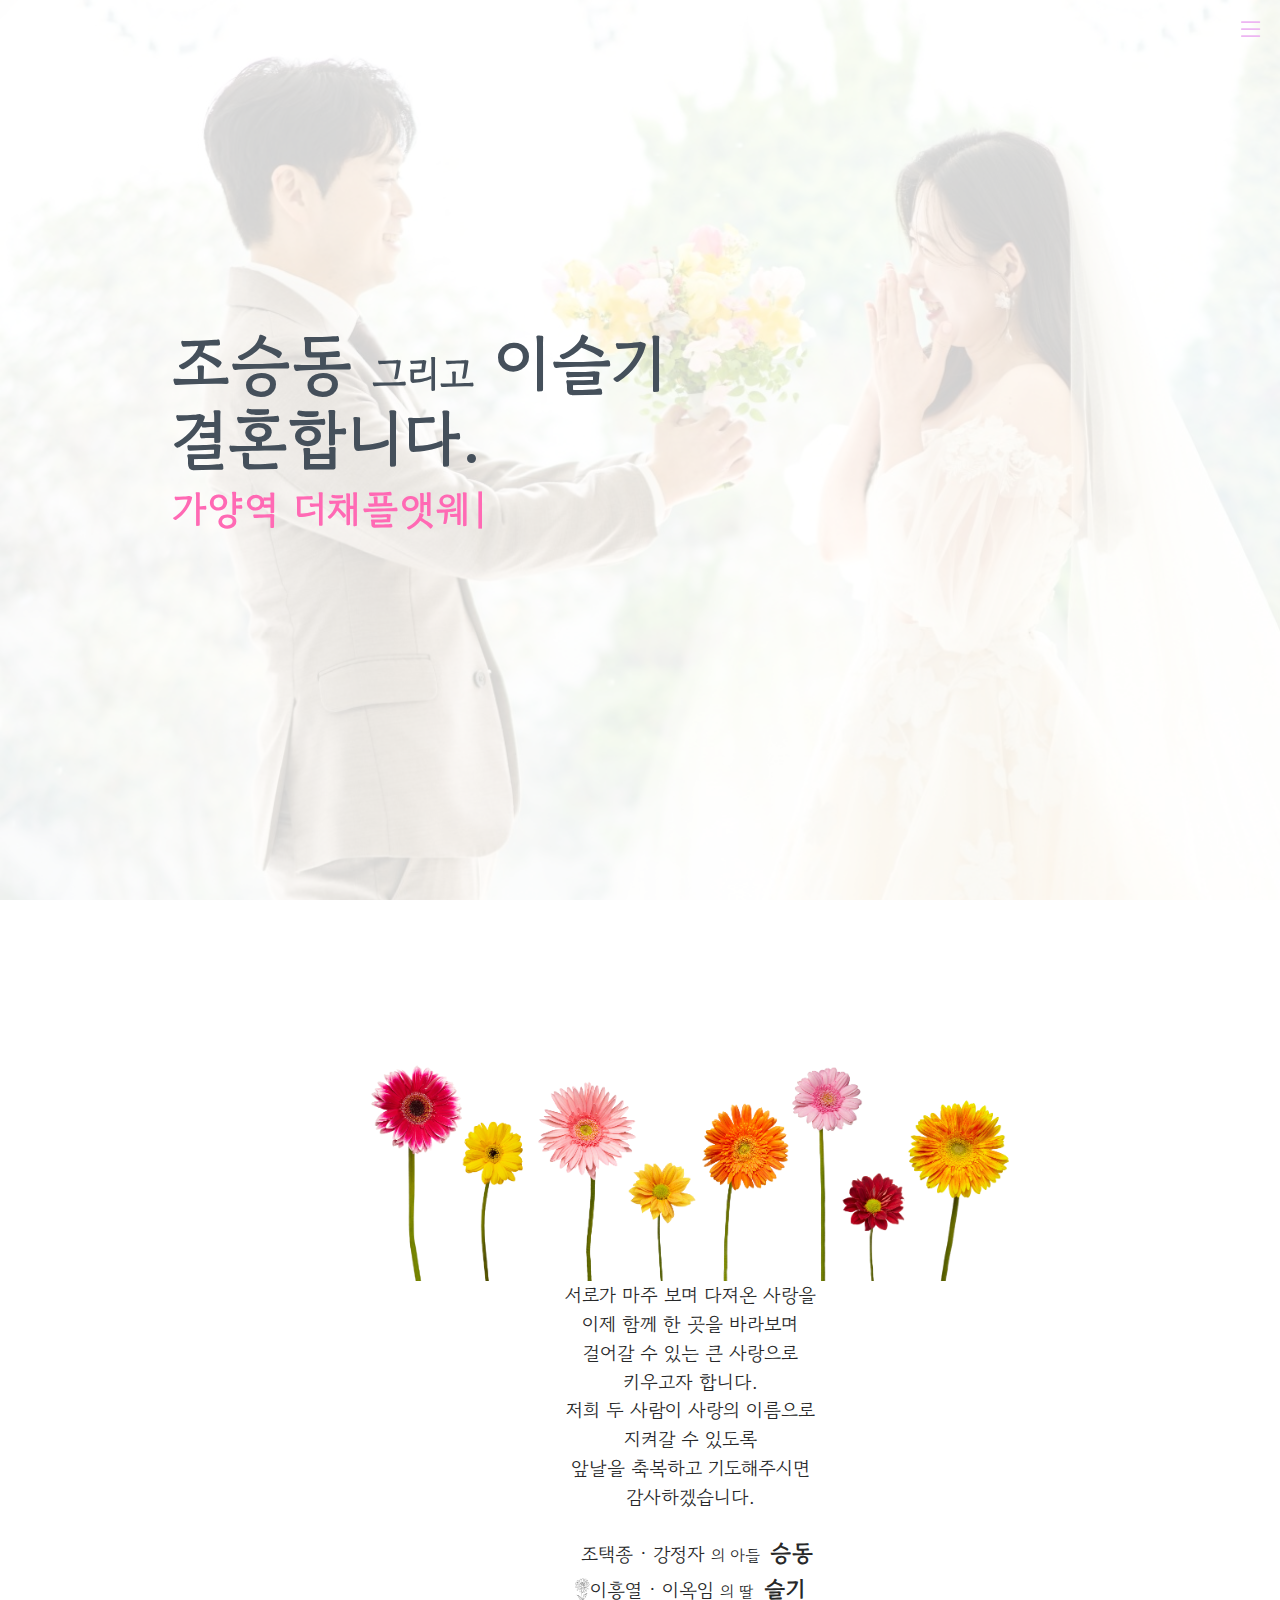
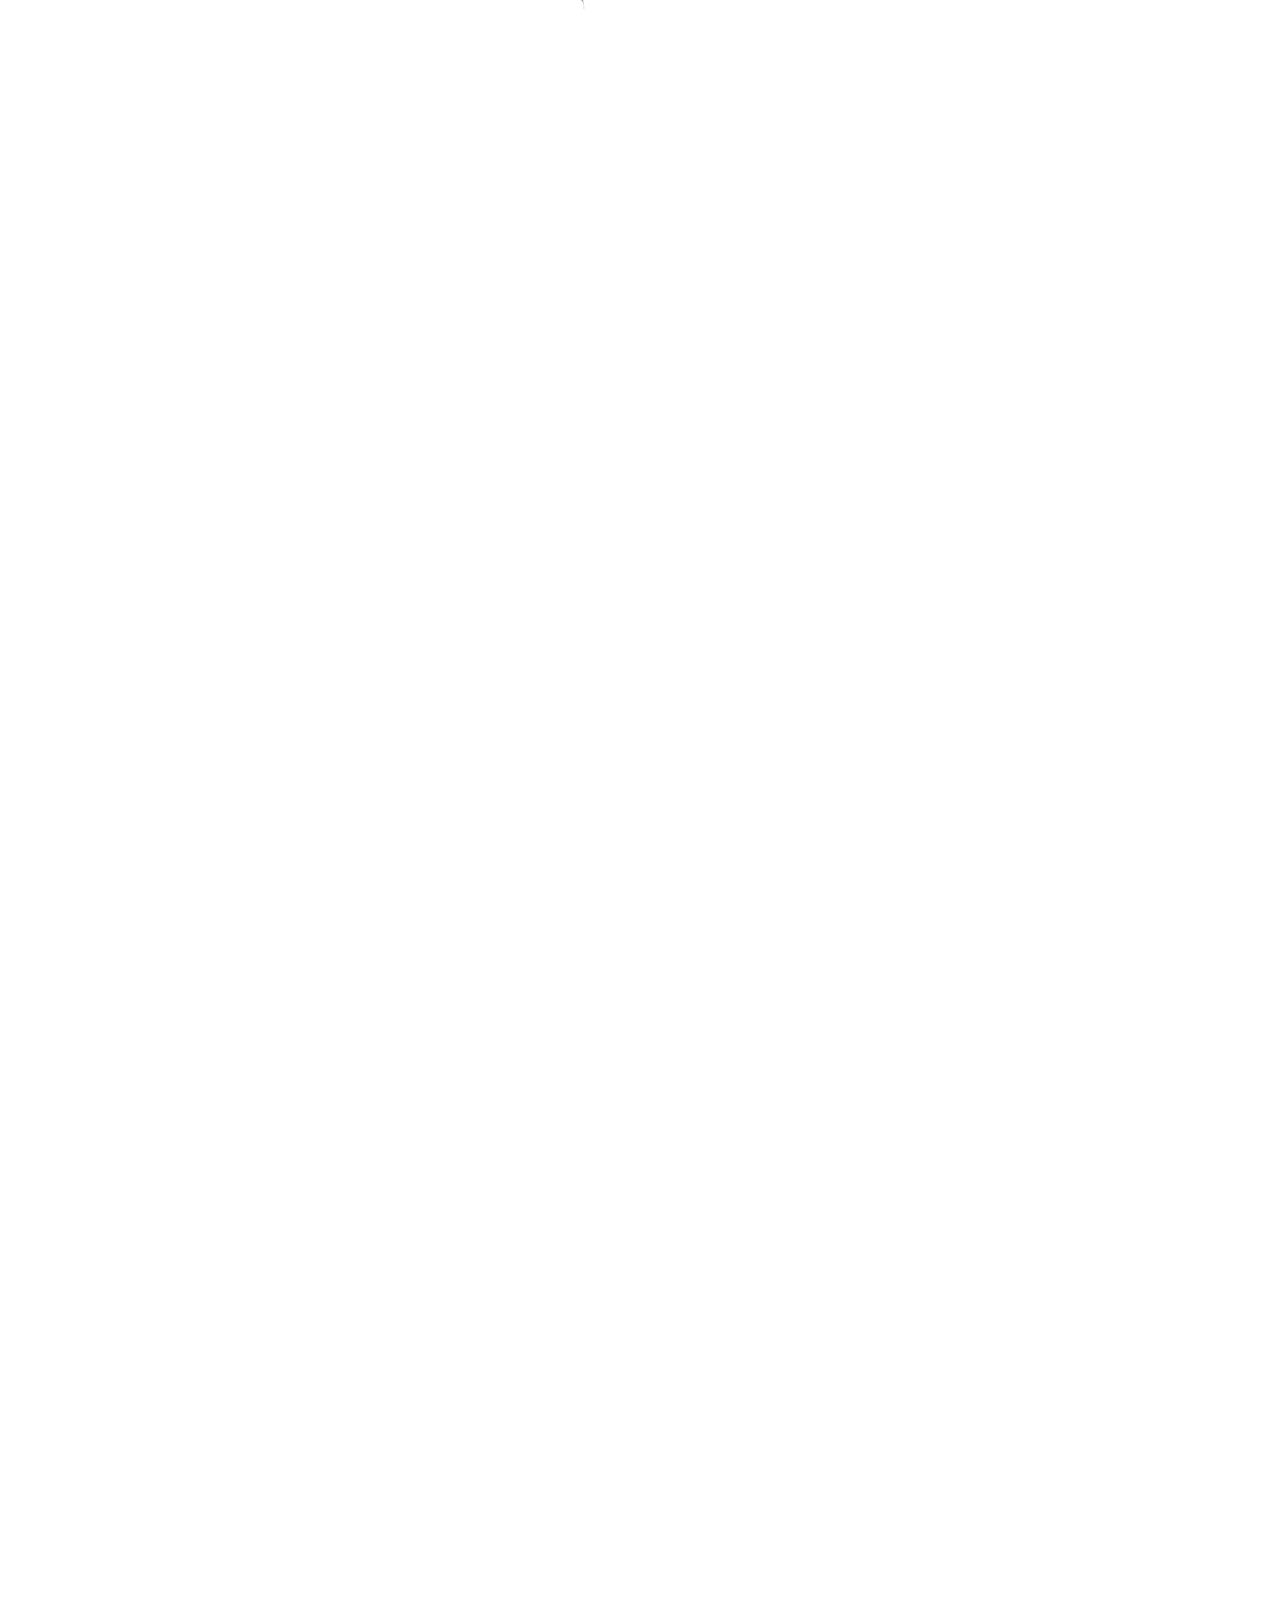
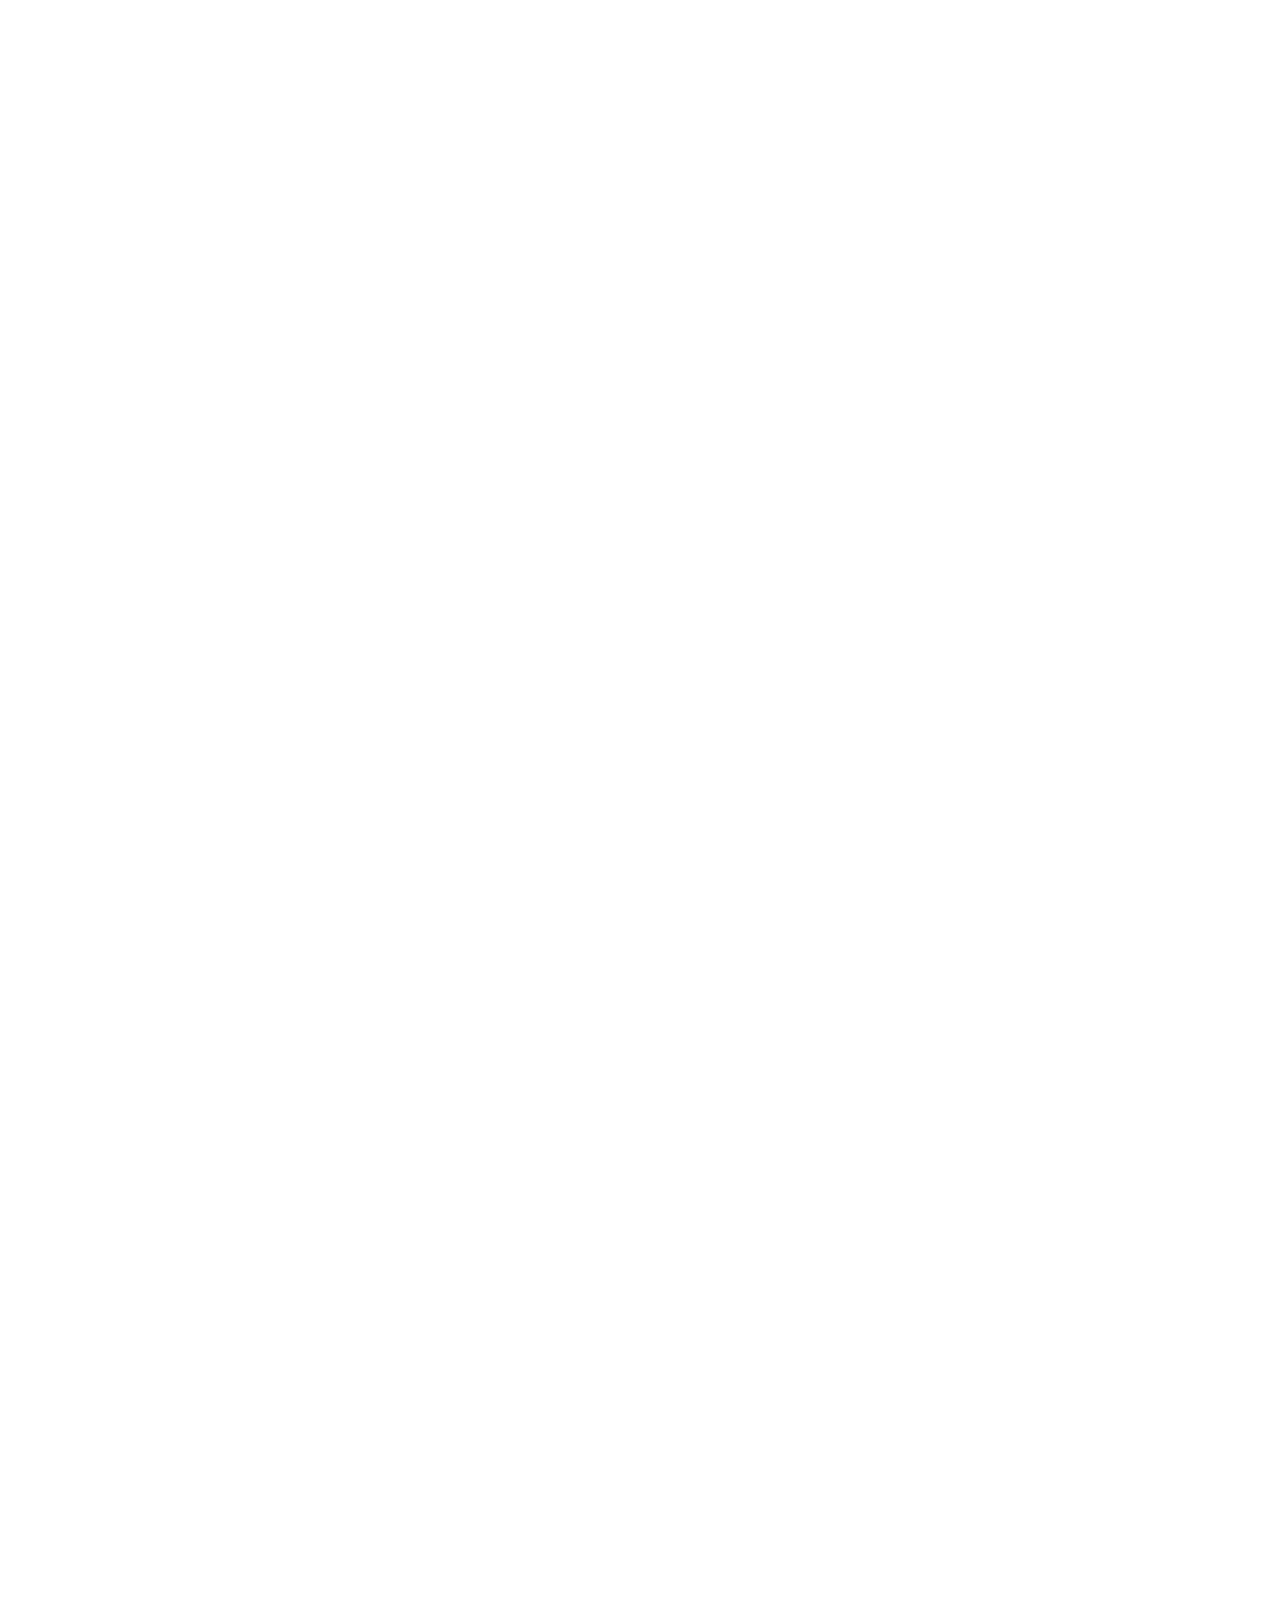
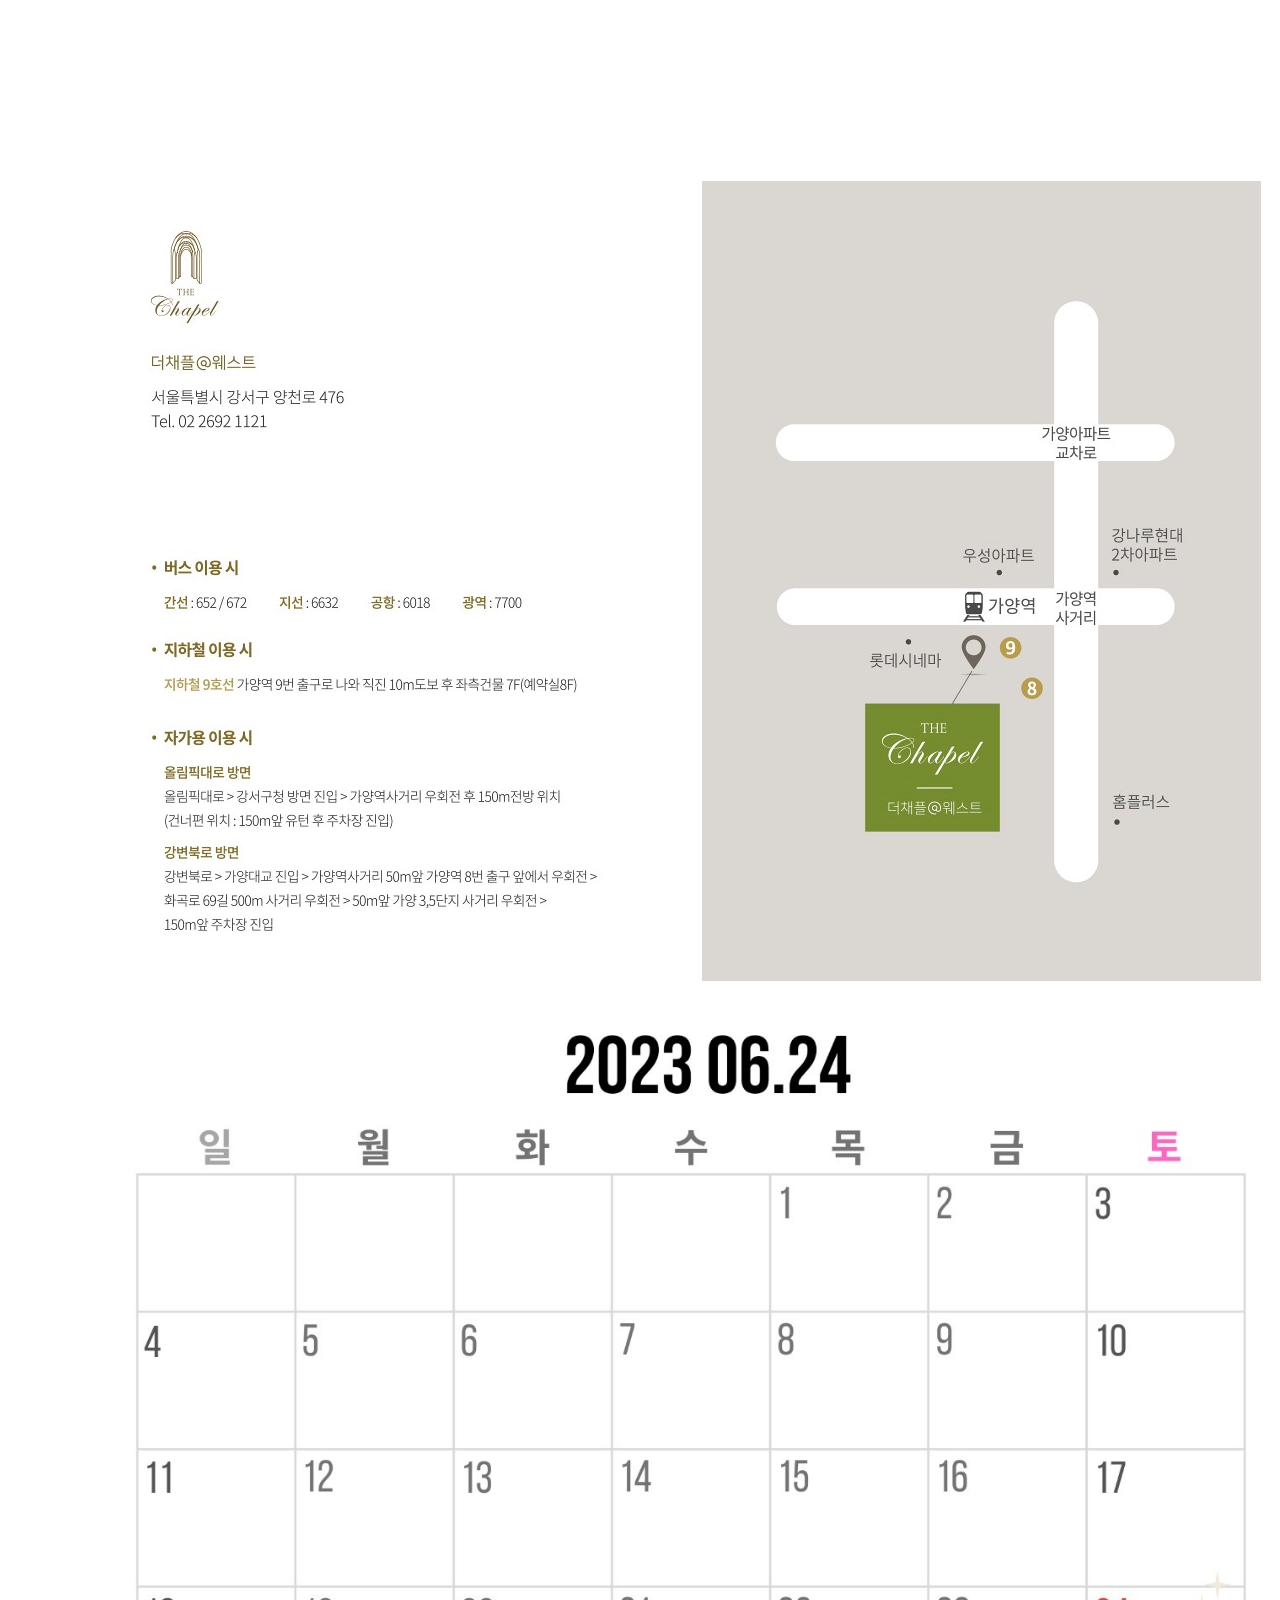
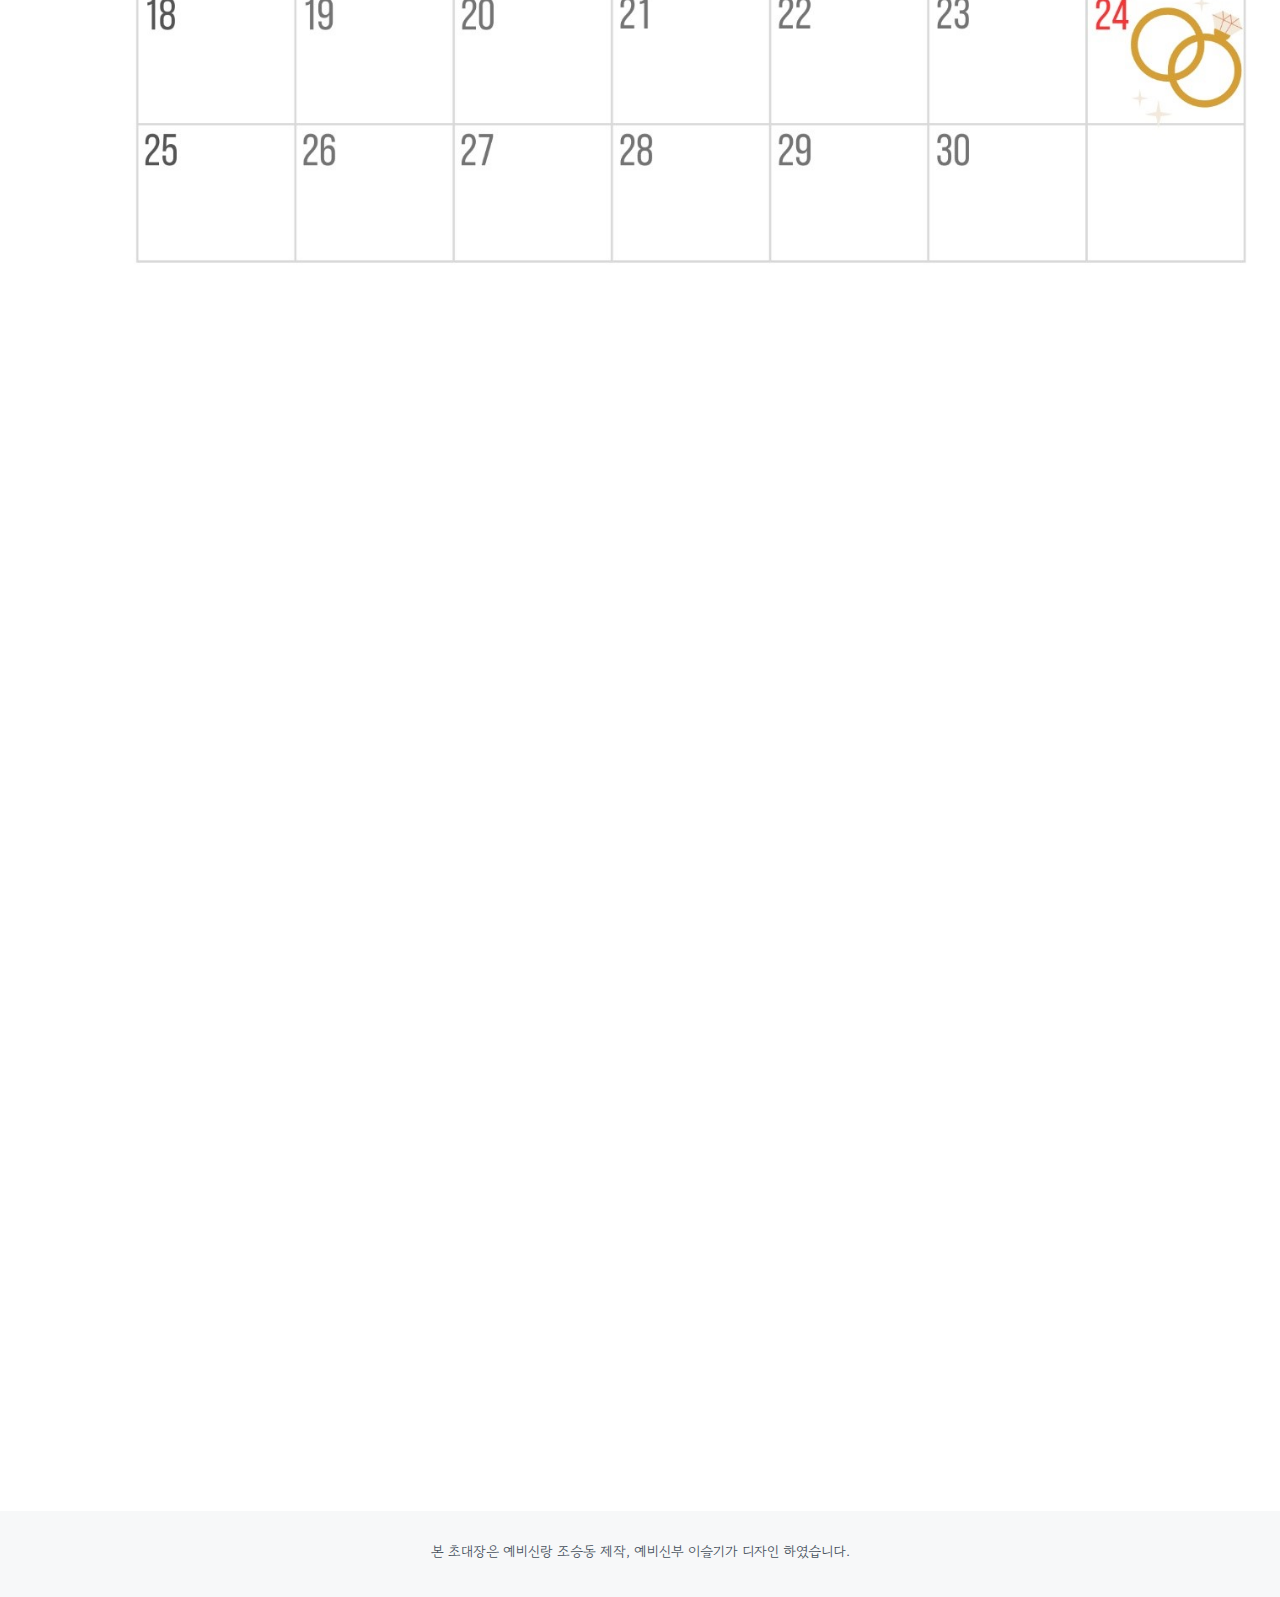
<file: index.html>
<!DOCTYPE html>
<html lang="en">

<head>
  <meta charset="utf-8">
  <meta content="width=device-width, initial-scale=1.0" name="viewport">

  <title>승동♥슬기모바일청첩장</title>
  <meta content="" name="description">
  <meta content="" name="keywords">

  <!-- Favicons -->
  <link href="assets/img/wedding-rings.png" rel="icon">
  <link href="assets/img/wedding-rings.png" rel="wedding-rings">

  <!-- Google Fonts -->
  <link href="https://fonts.googleapis.com/css?family=Open+Sans:300,300i,400,400i,600,600i,700,700i|Raleway:300,300i,400,400i,500,500i,600,600i,700,700i|Poppins:300,300i,400,400i,500,500i,600,600i,700,700i" rel="stylesheet">

  <!-- Vendor CSS Files -->
  <link href="assets/vendor/aos/aos.css" rel="stylesheet">
  <link href="assets/vendor/bootstrap/css/bootstrap.min.css" rel="stylesheet">
  <link href="assets/vendor/bootstrap-icons/bootstrap-icons.css" rel="stylesheet">
  <link href="assets/vendor/boxicons/css/boxicons.min.css" rel="stylesheet">
  <link href="assets/vendor/glightbox/css/glightbox.min.css" rel="stylesheet">
  <link href="assets/vendor/swiper/swiper-bundle.min.css" rel="stylesheet">

  <!-- Template Main CSS File -->
  <link href="assets/css/style.css" rel="stylesheet">

  <!-- google font -->
  <link rel="preconnect" href="https://fonts.googleapis.com">
  <link rel="preconnect" href="https://fonts.gstatic.com" crossorigin>
  <link href="https://fonts.googleapis.com/css2?family=East+Sea+Dokdo&display=swap" rel="stylesheet">
  <link href="https://fonts.googleapis.com/css2?family=Gowun+Dodum&display=swap" rel="stylesheet">
  <link href="https://fonts.googleapis.com/css2?family=Single+Day&display=swap" rel="stylesheet">
  <link href="https://fonts.googleapis.com/css2?family=Stylish&display=swap" rel="stylesheet">

  <!-- naver map -->
  <script type="text/javascript" src="https://openapi.map.naver.com/openapi/v3/maps.js?ncpClientId=0hdbs2vkgg"></script>
  <!-- =======================================================
  * Template Name: MyResume
  * Updated: Mar 10 2023 with Bootstrap v5.2.3
  * Template URL: https://bootstrapmade.com/free-html-bootstrap-template-my-resume/
  * Author: BootstrapMade.com
  * License: https://bootstrapmade.com/license/
  ======================================================== -->
  <style>
  .parenttest {
    border: 1px solid blue;
    position: relative;
    height: 600px;
  }

  .childtest {
    border: 1px solid red;
    position: absolute;
    top: 50%;
    left: 50%;
    transform: translate(-50%, -50%);
  }

  </style>
  <!-- Google tag (gtag.js) -->
  <script async src="https://www.googletagmanager.com/gtag/js?id=G-8GMQC6LS3L"></script>
  <script>
    window.dataLayer = window.dataLayer || [];
    function gtag(){dataLayer.push(arguments);}
    gtag('js', new Date());

    gtag('config', 'G-8GMQC6LS3L');
  </script>
</head>

<body>

  <!-- ======= Mobile nav toggle button ======= -->
    <a class="bi bi-list mobile-nav-toggle" onclick="toggleNavBar()"></a>
  <!-- ======= Header ======= -->
  <header id="header" class="d-flex flex-column justify-content-center">

    <nav id="navbar" class="navbar nav-menu">
      <ul>
        <li><a href="#hero" class="nav-link scrollto"><i class="bx bx-home"></i></a></li>
        <li><a href="#about" class="nav-link scrollto"><i class="bx bx-pencil"></i></a></li>
        <li><a href="#portfolio" class="nav-link scrollto"><i class="bx bx-photo-album"></i></a></li>
        <li><a href="#resume" class="nav-link scrollto"><i class="bx bx-map-pin"></i></a></li>
        <li><a href="#contact" class="nav-link scrollto"><i class="bx bx-envelope"></i></a></li>
      </ul>
    </nav>
    <!-- .nav-menu -->

  </header>
  <!-- End Header -->

  <!-- ======= Hero Section ======= -->
  <section id="hero" class="d-flex flex-column justify-content-center">
    <div class="container" data-aos="zoom-in" data-aos-delay="100">
      <h1 id="mainnote">조승동 <span style="font-size: 0.6em;">그리고</span> 이슬기</h1>
      <!-- <p id="mainnote-wedinv"> -->
        <h1 style="font-family: 'Gowun Dodum', sans-serif;">결혼합니다.<h1>
      <!-- </p> -->
      <p style="font-family: 'Gowun Dodum', sans-serif; font-size: 0.6em;"><span class="typed" data-typed-items="가양역 더채플앳웨스트, 6/24 14:00"></span></p>
      <div class="social-links">

      </div>
    </div>
  </section><!-- End Hero -->

  <main id="main">

    <!-- ======= About Section ======= -->
    <section id="about" class="about">
      <!-- <div id="about" class="about"> -->
        <!-- <div class="container"> -->
          <div id="notelink" class="notelink"></div>
          <div class="container">
            <!-- <div class="container" data-aos="fade-up"> -->

        <div class="section-title">
          <img id="invitation-flower" src="assets/img/weddings/flower.png" class="img-fluid" alt="">
          <br>
          <p class="invitation-note-1">서로가 마주 보며 다져온 사랑을</p>
          <p class="invitation-note-1">이제 함께 한 곳을 바라보며</p>
          <p class="invitation-note-1">걸어갈 수 있는 큰 사랑으로</p>
          <p class="invitation-note-1">키우고자 합니다.</p>
          <p class="invitation-note-1">저희 두 사람이 사랑의 이름으로</p>
          <p class="invitation-note-1">지켜갈 수 있도록</p>
          <p class="invitation-note-1">앞날을 축복하고 기도해주시면</p>
          <p class="invitation-note-1">감사하겠습니다.</p>
          <br>

          <p style="font-family: 'Gowun Dodum', sans-serif;">
            <span class="invitation-note-1">
              <img style="width: 15px; height: 32px;" src="assets/img/weddings/empty.png" class="img" alt=""/>조택종 · 강정자
            </span>
            의 아들&nbsp;
            <span style="font-size:1.4em; font-weight: bold;">승동</span>
          </p>
          <p style="font-family: 'Gowun Dodum', sans-serif;">
            <span class="invitation-note-1">
              <img style="width: 15px; height: 32px;" src="assets/img/weddings/chrysanthemum.png" class="img" alt="">이흥열 · 이옥임
              <!-- <img style="width: 1.0em; height: 1.2em;" src="assets/img/weddings/chrysanthemum.png" class="img" alt="">이흥열 · 이옥임 -->
              <!-- <img style="filter: brightness(5%); -webkit-filter: brightness(50%); -moz-filter: brightness(5%); -o-filter: brightness(5%); -ms-filter: brightness(5%); width: 1.0em; height: 1.2em;" src="assets/img/weddings/chrysanthemum.png" class="img" alt="">이흥열 · 이옥임 -->
            </span>
            의 딸&nbsp;
            <span style="font-size:1.4em; font-weight: bold;">슬기</span>
          </p>
        </div>

        <!-- <div class="row">
          <div id="invitation-photo-div" class="col-lg-16 fluid">
              <img src="assets/img/weddings/banner_02.jpg" class="img-fluid" alt="" style="width:100%">
              <h3 id="invitation-photo-1-txt">소중한 당신을 초대합니다.</h3>
          </div>
        </div> -->

      </div>
    <!-- </div> -->
    </section>

    <!-- ======= Portfolio Section ======= -->
    <section id="portfolio" class="portfolio section-bg">
      <div class="container" data-aos="fade-up">

        <div class="section-title">
          <h2 id="mainnote">갤러리</h2>
          <img id="invitation-flower" src="assets/img/weddings/flower.png" class="img-fluid" alt="">
        </div>
        
        <section id="portfolio-details" class="portfolio-details">
          <div class="container">
        
            <div class="row">
        
              <div class="col-sm-12">
                <div class="portfolio-details-slider swiper">
                  <div class="swiper-wrapper align-items-center">                          
                    <div class="swiper-slide"><a href="assets/img/weddings/01.jpg" data-gallery="portfolioGallery" class="portfolio-lightbox" title=""><img src="assets/img/weddings/01.jpg" alt="01"></a></div>
                    <div class="swiper-slide"><a href="assets/img/weddings/02.jpg" data-gallery="portfolioGallery" class="portfolio-lightbox" title=""><img src="assets/img/weddings/02.jpg" alt="02"></a></div>
                    <div class="swiper-slide"><a href="assets/img/weddings/03.jpg" data-gallery="portfolioGallery" class="portfolio-lightbox" title=""><img src="assets/img/weddings/03.jpg" alt="03"></a></div>
                    <div class="swiper-slide"><a href="assets/img/weddings/04.jpg" data-gallery="portfolioGallery" class="portfolio-lightbox" title=""><img src="assets/img/weddings/04.jpg" alt="04"></a></div>
                    <div class="swiper-slide"><a href="assets/img/weddings/05.jpg" data-gallery="portfolioGallery" class="portfolio-lightbox" title=""><img src="assets/img/weddings/05.jpg" alt="05"></a></div>
                    <div class="swiper-slide"><a href="assets/img/weddings/06.jpg" data-gallery="portfolioGallery" class="portfolio-lightbox" title=""><img src="assets/img/weddings/06.jpg" alt="06"></a></div>
                    <div class="swiper-slide"><a href="assets/img/weddings/07.jpg" data-gallery="portfolioGallery" class="portfolio-lightbox" title=""><img src="assets/img/weddings/07.jpg" alt="07"></a></div>
                    <div class="swiper-slide"><a href="assets/img/weddings/08.jpg" data-gallery="portfolioGallery" class="portfolio-lightbox" title=""><img src="assets/img/weddings/08.jpg" alt="08"></a></div>
                    <div class="swiper-slide"><a href="assets/img/weddings/09.jpg" data-gallery="portfolioGallery" class="portfolio-lightbox" title=""><img src="assets/img/weddings/09.jpg" alt="09"></a></div>
                    <div class="swiper-slide"><a href="assets/img/weddings/10.jpg" data-gallery="portfolioGallery" class="portfolio-lightbox" title=""><img src="assets/img/weddings/10.jpg" alt="10"></a></div>
                    <div class="swiper-slide"><a href="assets/img/weddings/11.jpg" data-gallery="portfolioGallery" class="portfolio-lightbox" title=""><img src="assets/img/weddings/11.jpg" alt="11"></a></div>
                  </div>
                  <div 
                    style="color: hotpink; border-radius: 20%;"
                    class="swiper-button-prev"
                  >
                </div>
                  <div 
                    style="color: hotpink; border-radius: 20%;" 
                    class="swiper-button-next"
                  >
                </div>
                  <div id="swipterpagination" class="swiper-pagination"></div>
                </div>
              </div>
            </div>
          </div>
        </section>


      </div>
    </section>
    <!-- End Portfolio Section -->

    <!-- ======= Resume Section ======= -->
    <section id="resume" class="resume">
      <div class="container" data-aos="fade-up">
    
        <div class="section-title">
          <h2 id="mainnote">오시는 길</h2>
          <img id="invitation-flower" src="assets/img/weddings/flower.png" class="img-fluid" alt="">
        </div>
    
        <div class="row">
          <div class="col-lg-12">
            <div class="resume-item pb-0">    
              <div class="row justify-content-between">
              <!-- <div class="row justify-content-between" style="margin-top: 15px; margin-bottom: 15px">     -->
                <div class="col-auto mr-auto centermiddle">
                  <a id="normaltype" style="color: hotpink; font-size: 1.2em" href="http://kko.to/-AXGBoEECe">
                    <p  style="margin-bottom: 10px;"><i class="bi bi-house-door"></i> 더채플앳웨스트</p>
                  </a>
                </div>
              </div>
              <div id="maplockicon" onclick="disableClick()">
                  <i id="lockicon" class="bi bi-lock text-white rounded-circle btn-hotpink p-1"></i>
                <!-- <svg id="lockicon" xmlns="http://www.w3.org/2000/svg" width="45" height="45" fill="hotpink" class="bi bi-lock" viewBox="0 0 24 24">
                  <path d="M8 1a2 2 0 0 1 2 2v4H6V3a2 2 0 0 1 2-2zm3 6V3a3 3 0 0 0-6 0v4a2 2 0 0 0-2 2v5a2 2 0 0 0 2 2h6a2 2 0 0 0 2-2V9a2 2 0 0 0-2-2zM5 8h6a1 1 0 0 1 1 1v5a1 1 0 0 1-1 1H5a1 1 0 0 1-1-1V9a1 1 0 0 1 1-1z"/>
                </svg> -->
              </div>
              <div class="map" id="map" style="width:100%;height:320px;">
                <!-- <div id="maptarget" class="rounded-circle btn-hotpink p-1" onclick="mapMoveToWeddingHalls(event)"> -->
                  <!-- <i id="lockicon" class="bi bi-geo-alt"></i> -->
                  <!-- <svg xmlns="http://www.w3.org/2000/svg" width="35" height="35" viewBox="0 0 24 24"
                    style="fill: white">
                    <circle cx="12" cy="12" r="3"></circle>
                    <path
                      d="M13 4.069V2h-2v2.069A8.008 8.008 0 0 0 4.069 11H2v2h2.069A8.007 8.007 0 0 0 11 19.931V22h2v-2.069A8.007 8.007 0 0 0 19.931 13H22v-2h-2.069A8.008 8.008 0 0 0 13 4.069zM12 18c-3.309 0-6-2.691-6-6s2.691-6 6-6 6 2.691 6 6-2.691 6-6 6z">
                    </path>
                  </svg> -->
                </div>
                
                  <!-- <a class="childdiv" onclick="disableClick()">
                    <i class="bi-lock"></i>
                  </a> -->
              </div>
              <div id="maplocation" class="maplocation"></div>
              <!-- <div class="row justify-content-between">
                <div class="col-auto mr-auto"></div>
                <div class="col-auto">
                  
                </div>
              </div> -->
              <p id="normaltype"><i style="color: #edb6f2" class="bi bi-geo-alt"></i> 서울 강서구 양천로 476 (등촌동 73-1)</p>
              <p id="normaltype"><i style="color: #edb6f2" class="bi bi-telephone"></i> 02-2692-1121</p>
              <p id="normaltype"><i style="color: #edb6f2" class="bi bi-map"></i> 가양역10번출구 7층 (롯데시내마 건물)</p>
              <p id="normaltype"><i style="color: #edb6f2" class="bi bi-car-front"></i> 주차 2시간 무료</p>
                <div class="row justify-content-center">
                  <div class="col-3" id="kakaomapicon">
                    <div class="col">
                      <a href="http://kko.to/-AXGBoEECe">
                        <img src="assets/img/weddings/kakaomap.png" alt="" width="50px" height="50px"/>
                      </a>
                    </div>
                      <div class="col" style="font-size: 10px;">카카오</div>
                    </div>                  
                    <div class="col-3" id="navermapicon">
                      <div class="col">
                        <a href="https://naver.me/Goz5AvoB">
                          <img src="assets/img/weddings/navermap.png" alt="" width="50px" height="50px"/>
                        </a>
                      </div>
                      <div class="col" style="font-size: 10px;">네이버</div>
                    </div>
                    <div class="col-3" id="tmapicon">
                      <div class="col">
                        <a href="https://surl.tmap.co.kr/f732af4c">
                          <img src="assets/img/weddings/tmap.png" alt="" width="50px" height="50px"/>
                        </a>
                      </div>
                      <div class="col" style="font-size: 10px;">티맵</div>
                    </div>
                </div>
            </div>    
          </div>          
        </div>
    
        <div class="row justify-content-center align-items-center">
          <div class="col-md-6">
            <a href="assets/img/weddings/thechapel_west_map_01.jpg" data-gallery="portfolioGallery2"
              class="portfolio-lightbox2">
              <img src="assets/img/weddings/thechapel_west_map_01.jpg" class="img-fluid" alt="">
            </a>
          </div>
          <div class="col-md-6">
            <a href="assets/img/weddings/thechapel_west_map_02.jpg" data-gallery="portfolioGallery2"
              class="portfolio-lightbox2">
              <img src="assets/img/weddings/thechapel_west_map_02.jpg" class="img-fluid" alt="">
            </a>
          </div>
        </div>
        <div>
          <img src="assets/img/weddings/calendar.jpg" class="img-fluid" alt="">
        </div>
      <!-- <div class="row justify-content-center align-items-center">
        <a href="assets/img/weddings/calendar.jpg" data-gallery="portfolioGallery3" class="portfolio-lightbox3">
          <img src="assets/img/weddings/calendar.jpg" class="img-fluid" alt="">
        </a>
      </div> -->
    </section>

    <!-- ======= Contact Section ======= -->
    <section id="contact" class="contact" style="padding: 43px 0 0 0">
      <!-- The Modal -->
      <div class="modal" id="myModal-account-1">
        <div class="modal-dialog modal-dialog-centered">
          <div class="modal-content">
    
            <!-- Modal Header -->
            <div class="modal-header">
              <h4 class="modal-title" id="contact-text-font-default">복사 버튼 클릭시, 복사됩니다.</h4>
              <button type="button" class="btn-close" data-bs-dismiss="modal" onclick="showNavBar()"></button>
            </div>
    
            <!-- Modal body -->
            <div class="modal-body container">
              <div class="row">
                <div class="col-sm" id="contact-text-font-default">
                  우리은행 (예금주만 조승동, 조택종 계좌)
                  <div class="input-group mb-3">
                    <input id="account-1" type="text" readonly class="form-control" value="1002034015990">
                    <button id="accountbtn" class="btn btn-light" id="contact-text-font-default" type="button"
                      onclick="copyText('account-1')">복사</button>
                  </div>
                </div>
              </div>
            </div>
    
            <!-- Modal footer -->
            <div class="modal-footer">
              <button type="button" class="btn btn-secondary" data-bs-dismiss="modal" onclick="showNavBar()" id="contact-text-font-default">닫기</button>
            </div>
    
          </div>
        </div>
      </div>
    
      <div class="modal" id="myModal-account-2">
        <div class="modal-dialog modal-dialog-centered">
          <div class="modal-content">
    
            <!-- Modal Header -->
            <div class="modal-header">
              <h4 class="modal-title" id="contact-text-font-default">복사 버튼 클릭시, 복사됩니다.</h4>
              <button type="button" class="btn-close" data-bs-dismiss="modal" onclick="showNavBar()"></button>
            </div>
    
            <!-- Modal body -->
            <div class="modal-body container">
              <div class="row">
                <div class="col-sm" id="contact-text-font-default">
                  기업은행 (예금주: 강정자)
                  <div class="input-group mb-3">
                    <input id="account-2" type="text" readonly class="form-control" value="33402647702010">
                    <button id="accountbtn" class="btn btn-light" id="contact-text-font-default" type="button"
                      onclick="copyText('account-2')">복사</button>
                  </div>
                </div>
              </div>
            </div>
    
            <!-- Modal footer -->
            <div class="modal-footer">
              <button type="button" class="btn btn-secondary" data-bs-dismiss="modal" onclick="showNavBar()" id="contact-text-font-default">닫기</button>
            </div>
          </div>
        </div>
      </div>

      <div class="modal" id="myModal-account-3">
        <div class="modal-dialog modal-dialog-centered">
          <div class="modal-content">
    
            <!-- Modal Header -->
            <div class="modal-header">
              <h4 class="modal-title" id="contact-text-font-default">복사 버튼 클릭시, 복사됩니다.</h4>
              <button type="button" class="btn-close" data-bs-dismiss="modal" onclick="showNavBar()"></button>
            </div>
    
            <!-- Modal body -->
            <div class="modal-body container">
              <div class="row">
                <div class="col-sm" id="contact-text-font-default">
                  카카오뱅크 (예금주: 조승동)
                  <div class="input-group mb-3">
                    <input id="account-3" type="text" readonly class="form-control" value="3333072450806">
                    <button id="accountbtn" class="btn btn-light" id="contact-text-font-default" type="button"
                      onclick="copyText('account-3')">복사</button>
                  </div>
                </div>
              </div>
            </div>
    
            <!-- Modal footer -->
            <div class="modal-footer">
              <button type="button" class="btn btn-secondary" data-bs-dismiss="modal" onclick="showNavBar()" id="contact-text-font-default">닫기</button>
            </div>
          </div>
        </div>
      </div>

      <div class="modal" id="myModal-account-4">
        <div class="modal-dialog modal-dialog-centered">
          <div class="modal-content">
    
            <!-- Modal Header -->
            <div class="modal-header">
              <h4 class="modal-title" id="contact-text-font-default">복사 버튼 클릭시, 복사됩니다.</h4>
              <button type="button" class="btn-close" data-bs-dismiss="modal" onclick="showNavBar()"></button>
            </div>
    
            <!-- Modal body -->
            <div class="modal-body container">
              <div class="row">
                <div class="col-sm" id="contact-text-font-default">
                  농협은행 (예금주: 이옥임)
                  <div class="input-group mb-3">
                    <input id="account-4" type="text" readonly class="form-control" value="59502131323">
                    <button id="accountbtn" class="btn btn-light" id="contact-text-font-default" type="button"
                      onclick="copyText('account-4')">복사</button>
                  </div>
                </div>
              </div>
            </div>
    
            <!-- Modal footer -->
            <div class="modal-footer">
              <button type="button" class="btn btn-secondary" data-bs-dismiss="modal" onclick="showNavBar()" id="contact-text-font-default">닫기</button>
            </div>
          </div>
        </div>
      </div>

      <div class="modal" id="myModal-account-5">
        <div class="modal-dialog modal-dialog-centered">
          <div class="modal-content">
    
            <!-- Modal Header -->
            <div class="modal-header">
              <h4 class="modal-title" id="contact-text-font-default">복사 버튼 클릭시, 복사됩니다.</h4>
              <button type="button" class="btn-close" data-bs-dismiss="modal" onclick="showNavBar()"></button>
            </div>
    
            <!-- Modal body -->
            <div class="modal-body container">
              <div class="row">
                <div class="col-sm" id="contact-text-font-default">
                  신한은행 (예금주: 이슬기)
                  <div class="input-group mb-3">
                    <input id="account-5" type="text" readonly class="form-control" value="110441737003">
                    <button id="accountbtn" class="btn btn-light" id="contact-text-font-default" type="button"
                      onclick="copyText('account-5')">복사</button>
                  </div>
                </div>
              </div>
            </div>
    
            <!-- Modal footer -->
            <div class="modal-footer">
              <button type="button" class="btn btn-secondary" data-bs-dismiss="modal" onclick="showNavBar()" id="contact-text-font-default">닫기</button>
            </div>
          </div>
        </div>
      </div>    
    
      <div class="container" data-aos="fade-up">
        <div class="section-title">
          <h2 id="mainnote">축하의 마음 전하기</h2>
          <img id="invitation-flower" src="assets/img/weddings/flower.png" class="img" alt="">
        </div>
      
        <div class="row">
          <div class="col" id="celebration-col">
      <!--
            <div id="contact-date-div-first">
              <span id="contact-date-text">date.</span>
            </div>
            <div id="contact-date-div-second">
              <span id="contact-date-text">06/24</span>
            </div>
      -->
            <div id="contact-center-div">
              <!--<div class="text-center">
                <img src="./assets/img/weddings/invitation-flower.png" class="rounded" alt="..."
                  style="width:80px; height:80px;" /> 
              </div> -->
              <div class="text-center">
                <span id="contact-center-text">연락처</span>
              </div>
            </div>
      
            <div class="text-center" id="contact-box">
              <div id="contact-pink-box-up">
                <div id="contact-pink-box-name">
                  <span id="contact-text-font-default">조승동</span>
                </div>
                <div id="contact-pink-phone">
                  <a id="contact-pink-phone-style" href="tel:01055556154">
                    <i class="bi bi-telephone-forward"></i>
                  </a>
                  &nbsp;&nbsp;
                  <a id="contact-pink-phone-style" href="sms:01055556154">
                    <i class="bi bi-chat-left-text"></i>
                  </a>
                </div>
              </div>
              <div id="contact-pink-box-down">
                <div id="contact-pink-box-name">
                  <span id="contact-text-font-default">이슬기</span>
                </div>
                <div id="contact-pink-phone">
                  <a id="contact-pink-phone-style" href="tel:01020712378">
                    <i class="bi bi-telephone-forward"></i>
                  </a>
                  &nbsp;&nbsp;
                  <a id="contact-pink-phone-style" href="sms:01020712378">
                    <i class="bi bi-chat-left-text"></i>
                  </a>
                </div>
              </div>
            </div>
          </div>
        </div>
        <div class="row">
          <div class="col" id="celebration-account-col">
      <!--
            <div id="contact-date-div-first">
              <span id="contact-date-text">date.</span>
            </div>
            <div id="contact-date-div-second">
              <span id="contact-date-text">06/24</span>
            </div>
      -->
            <div id="contact-center-div">
             <!-- <div class="text-center">
               <img src="./assets/img/weddings/invitation-flower.png" class="rounded" alt="..."
                  style="width:80px; height:80px;" />
              </div> -->
              <div class="text-center">
                <span id="contact-center-text">마음 전하기</span>
              </div>
            </div>
<!--
            <div id="contact-account-center-div-text">
              <div class="text-center">
                <p id="contact-center-text-small">축하의 마음을 담아 축의금을 전달해 보세요.</p>
                
                <p id="contact-center-text-small">'계좌'를 클릭하면 계좌번호를 복사할 수 있습니다.</p>
              </div>
            </div>
-->
<!--
      <div class="parenttest">
  <div class="childtest">
<span>내용 is a href of the band that has a</span>
  </div>
</div>
-->
            <div id="contact-account-box">
              <span id="contact-account-box-subtitle">신랑 측</span>
              <div id="contact-account-pink-box-up">
                <ul class="list-group">
                  <li class="list-group-item bg-transparent border-pink">
                    <div style="height: 20px;">
                      <div id="contact-account-li-name">조택종</div>
                      <div id="contact-account-li-button">
                        <a type="button" data-bs-toggle="modal" data-bs-target="#myModal-account-1"
                          onclick="hideNavBar()">
                          <span>계좌</span>
                        </a>
                      </div>
                    </div>
                  </li>
                  <li class="list-group-item bg-transparent border-pink">
                    <div style="height: 20px;">
                      <div id="contact-account-li-name">강정자</div>
                      <div id="contact-account-li-button">
                        <a type="button" data-bs-toggle="modal" data-bs-target="#myModal-account-2"
                          onclick="hideNavBar()">
                          <span>계좌</span>
                        </a>
                      </div>
                    </div>
                  </li>
                  <li class="list-group-item bg-transparent border-pink">
                    <div style="height: 20px;">
                      <div id="contact-account-li-name">조승동</div>
                      <div id="contact-account-li-button">
                        <a type="button" data-bs-toggle="modal" data-bs-target="#myModal-account-3"
                          onclick="hideNavBar()">
                          <span>계좌</span>
                        </a>
                      </div>
                    </div>
                  </li>
                </ul>
              </div>
              <span id="contact-account-box-subtitle">신부 측</span>
              <div id="contact-account-pink-box-down">
                <ul class="list-group">
                  <li class="list-group-item bg-transparent border-pink">
                    <div style="height: 20px;">
                      <div id="contact-account-li-name">이옥임</div>
                      <div id="contact-account-li-button">
                        <a type="button" data-bs-toggle="modal" data-bs-target="#myModal-account-4"
                          onclick="hideNavBar()">
                          <span>계좌</span>
                        </a>
                      </div>
                    </div>
                  </li>
                  <li class="list-group-item bg-transparent border-pink">
                    <div style="height: 20px;">
                      <div id="contact-account-li-name">이슬기</div>
                      <div id="contact-account-li-button">
                        <a type="button" data-bs-toggle="modal" data-bs-target="#myModal-account-5"
                          onclick="hideNavBar()">
                          <span>계좌</span>
                        </a>
                      </div>
                    </div>
                  </li>
                </ul>
              </div>
            </div>
          </div>
        </div>
        
        <!-- <div class="row">
          <div id="contactinfo-parents" class="col">
            <span id="accountFontStyle-parents">
              신랑 · 신부 연락하기
            </span>
          </div>
        </div> -->
        <!-- <br> -->
        <!-- <div class="row">
          <div id="contactinfo-couple" class="col">
            <span id="accountFontStyle">
              <span style="color:cornflowerblue">신랑</span>&nbsp;조승동
            </span>
            &nbsp;
            <span>
              <a href="tel:010-5555-6154">
                <svg xmlns="http://www.w3.org/2000/svg" width="25" height="25" viewBox="0 0 24 24">
                  <path
                    d="M16.75 2h-10c-1.103 0-2 .897-2 2v16c0 1.103.897 2 2 2h10c1.103 0 2-.897 2-2V4c0-1.103-.897-2-2-2zm-10 18V4h10l.002 16H6.75z">
                  </path>
                  <circle cx="11.75" cy="18" r="1"></circle>
                </svg>
              </a>
              &nbsp;
              <a type="button" class="btn btn-secondary btn-sm" data-bs-toggle="modal" data-bs-target="#myModal-shinrang"
                onclick="hideNavBar()">
                <span style="font-size: 0.8em">마음전달</span>
              </a>
            </span>
          </div>
          <div class="w-100"></div>
          <div id="contactinfo-couple" class="col">
            <span id="accountFontStyle">
              <span style="color:hotpink">신부</span>&nbsp;이슬기
            </span>
            &nbsp;
            <span>
              <a href="tel:010-2071-2378">
                <svg xmlns="http://www.w3.org/2000/svg" width="25" height="25" viewBox="0 0 24 24">
                  <path
                    d="M16.75 2h-10c-1.103 0-2 .897-2 2v16c0 1.103.897 2 2 2h10c1.103 0 2-.897 2-2V4c0-1.103-.897-2-2-2zm-10 18V4h10l.002 16H6.75z">
                  </path>
                  <circle cx="11.75" cy="18" r="1"></circle>
                </svg>
              </a>
              &nbsp;
              <a type="button" class="btn btn-secondary btn-sm" data-bs-toggle="modal" data-bs-target="#myModal-shinbu"
                onclick="hideNavBar()">
                <span style="font-size: 0.8em">마음전달</span>
              </a>
            </span>
          </div>
        </div> -->
        <!-- <br> -->
        <!-- <div class="row">
          <div id="contactinfo-parents" class="col">
            <span id="accountFontStyle-parents">
              혼주에게 마음 전달하기
            </span>
          </div>
        </div> -->
        <!-- <br> -->
        <!-- <div class="row" id="parentsAccountInfo">
          <div class="col">
            <table class="table table-borderless">
              <thead>
                <tr>
                  <th class="text-center" style="color: cornflowerblue">신랑 측 혼주</th>
                  <th class="text-center" style="color: hotpink">신부 측 혼주</th>
                </tr>
              </thead>
              <tbody>
                <tr>
                  <td class="text-center">
                    <div>
                      <div>아버지 <span style="font-weight: bold;">조택종</span></div>
                      <div>
                        <div>
                          <div>우리은행(조승동)</div>
                          <div>1002-034-015990</div>
                        </div>
                        <div>
                          <button class="btn btn-secondary btn-sm" type="button"
                            onclick="copyAccount('신랑 부 조택종', '1002034015990')">
                            <span style="font-size: 0.8em">복사</span>
                          </button>
                        </div>
                      </div>
                    </div>
                  </td>
                  <td class="text-center">
                    <div>
                      <div>어머니 <span style="font-weight: bold;">이옥임</span></div>
                      <div>OO은행</div>
                      <div>1234-1234-1234</div>
                      <div>
                        <button class="btn btn-secondary btn-sm" type="button"
                          onclick="copyAccount('신부 모 이옥임', '123412341234')">
                          <span style="font-size: 0.8em">복사</span>
                        </button>
                      </div>
                    </div>
                  </td>
                </tr>
                <tr>
                  <td class="text-center">
                    <div>
                      <div>어머니 <span style="font-weight: bold;">강정자</span></div>
                      <div>OO은행</div>
                      <div>1234-1234-1234</div>
                      <div>
                        <button class="btn btn-secondary btn-sm" type="button"
                          onclick="copyAccount('신랑 모 강정자', '123412341234')">
                          <span style="font-size: 0.8em">복사</span>
                        </button>
                      </div>
                    </div>
                  </td>
                  <td class="text-center"></td>
                </tr>
              </tbody>
            </table>
          </div>
        </div> -->
      </div>
    </section>
    <!-- End Contact Section -->

  </main>
  <!-- End #main -->
  
  <!-- ======= Footer ======= -->

 <footer id="footer">
    <div class="container">
      <div id="normaltype" class="copyright">
        <!-- The creators of this invitation are a blessed pair, Seungdong Cho and Seulgi Lee, who will soon become a married couple. -->
본 초대장은 예비신랑 조승동 제작, 예비신부 이슬기가 디자인 하였습니다.
      </div>
    </div>
  </footer>
  <!-- End Footer -->

  <div id="preloader"></div>
  <a href="#" class="back-to-top d-flex align-items-center justify-content-center"><i class="bi bi-arrow-up-short"></i></a>

  <script type="text/javascript">
    var mapOptions = {
        center: new naver.maps.LatLng(37.56168740564802, 126.853134044059),
        zoom: 16
    };
    
    var map = new naver.maps.Map('map', mapOptions);

    var marker = new naver.maps.Marker({
      position: new naver.maps.LatLng(37.56168740564802, 126.853134044059),
      map: map
    });

    var weddingHalls = new naver.maps.LatLng(37.56168740564802, 126.853134044059);

    function mapMoveToWeddingHalls(event) {
      event.preventDefault();
      map.setCenter(weddingHalls);
    }

    function copyText(target) {
      var copyText = document.getElementById(target);
      copyText.select();
      copyText.setSelectionRange(0, 99999);
      document.execCommand("copy");
      alert("복사되었습니다: " + copyText.value);
    }

    function copyAccount(name, account){
      document.execCommand("copy");
      alert(name + "의 계좌가 복사되었습니다: " + account);
    }

    const navbar = document.getElementById('navbar');

    window.onload = function() {
      const onloadNavBarTimeout = setTimeout(() => {
        navbar.classList.add('active');
        clearTimeout(onloadNavBarTimeout);
      }, 5000);
      
      const onloadMoveNoteTimeout = setTimeout(() => {
        const scrollX = window.scrollX || window.pageXOffset;
        const scrollY = window.scrollY || window.pageYOffset;
        if (scrollX === 0 && scrollY === 0) {
          location.href = '#about'
          // location.href = '#notelink'
        }
        clearTimeout(onloadMoveNoteTimeout);
      }, 10000);
    };

    function hideNavBar() {
      navbar.classList.remove('active');
    }

    function showNavBar() {
      navbar.classList.add('active');
    }

    function toggleNavBar(){
      navbar.classList.contains('active') ? hideNavBar() : showNavBar();
    }

    function showScrollPosition() {
      var scrollX = window.scrollX || window.pageXOffset;
      var scrollY = window.scrollY || window.pageYOffset;
      var positionElement = document.getElementById("scrollPosition");
      positionElement.innerHTML = "Scroll position: (" + scrollX + ", " + scrollY + ")";
      console.log("(" + scrollX + ", " + scrollY + ")")
    }

    // document.addEventListener('mousemove', (event) => {
    //     if (event.clientX < 50) { // 마우스 왼쪽 사이드에 있을 때
    //         navbar.classList.add('active');
    //     } else {
    //         navbar.classList.remove('active');
    //     }
    // });

    // document.addEventListener('click', (event) => {
    //   console.log(event.clientY, event.clientX);
    //   var scrollPosition = window.pageYOffset;
    //   console.log("현재 스크롤 위치: " + scrollPosition);
    // })
    const mapDiv = document.getElementById("map");
    mapDiv.style.pointerEvents = 'none';
    const icon = document.getElementById('lockicon');


    function disableClick() {
			mapDiv.style.pointerEvents = ((mapDiv.style.pointerEvents === "none") ? "auto" : "none");

      console.log(icon.classList);
      console.log(icon.classList.contains('bi-lock'));

      if (icon.classList.contains('bi-lock')){
        icon.classList.remove('bi-lock');
        icon.classList.add('bi-unlock');
      } else {
        icon.classList.remove('bi-unlock');
        icon.classList.add('bi-lock');
        }
		}

  </script>

  <!-- Vendor JS Files -->
  <script src="assets/vendor/purecounter/purecounter_vanilla.js"></script>
  <script src="assets/vendor/aos/aos.js"></script>
  <script src="assets/vendor/bootstrap/js/bootstrap.bundle.min.js"></script>
  <script src="assets/vendor/glightbox/js/glightbox.min.js"></script>
  <script src="assets/vendor/isotope-layout/isotope.pkgd.min.js"></script>
  <script src="assets/vendor/swiper/swiper-bundle.min.js"></script>
  <script src="assets/vendor/typed.js/typed.min.js"></script>
  <script src="assets/vendor/waypoints/noframework.waypoints.js"></script>
  <script src="assets/vendor/php-email-form/validate.js"></script>

  <!-- Template Main JS File -->
  <script src="assets/js/main.js"></script>

</body>

</html>
</file>
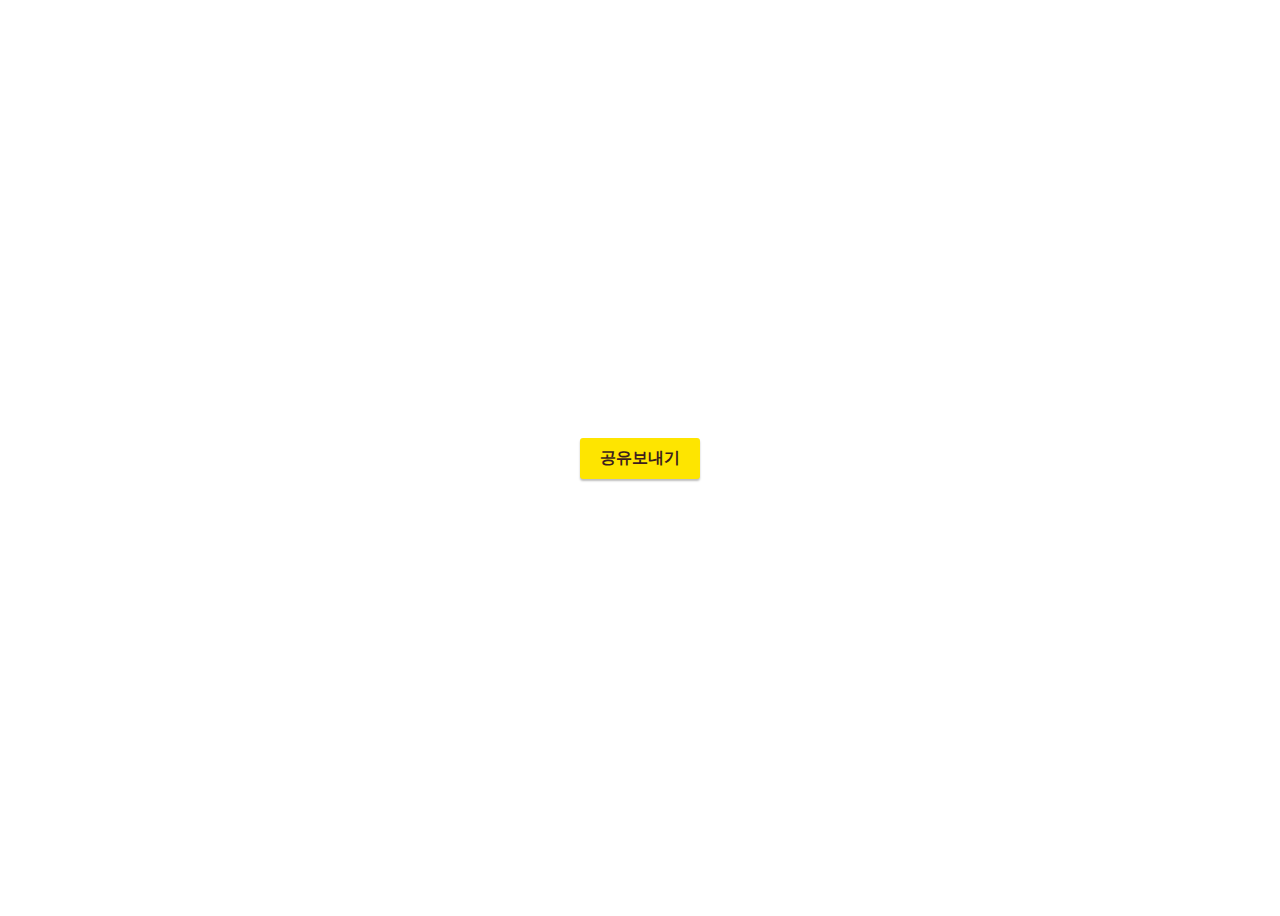
<file: kakao.html>
<!DOCTYPE html>
<html>

<head>
    <meta charset="UTF-8">
    <meta charset="utf-8">
    <meta content="width=device-width, initial-scale=1.0" name="viewport">
    <title>Kakao Scrap Share Example</title>
    <script src="//developers.kakao.com/sdk/js/kakao.min.js"></script>
    <style>
        div.kakao-share-button {
            position: absolute;
            display: inline-block;
            background-color: #FEE500;
            color: #3C1E1E;
            font-size: 16px;
            font-weight: bold;
            text-align: center;
            border-radius: 3px;
            padding: 10px 20px;
            cursor: pointer;
            box-shadow: 0px 2px 2px #BDBDBD;
        }

        div.kakao-share-button:hover {
            position: absolute;
            background-color: #FCD800;
            box-shadow: 0px 4px 4px #BDBDBD;
        }

        .wrapper {
            display: flex;
            justify-content: center;
            align-items: center;
            height: 100vh;
            position: relative;
        }


    </style>
</head>

<body>
        <div class="wrapper">
            <div class="kakao-share-button" id="kakao-scrap-btn" onclick="sendShare()">공유보내기</div>
        </div>
    <script>
        // 템플릿 ID랑 javascript 앱키를 소스에 적용 필요
        const APP_KEY = '37bf26172ac96c2e1bfd93aedce02d69'
        const TEMPLATE_ID = 91730;
        
        Kakao.init(APP_KEY);
        function sendShare() {
            Kakao.Share.sendCustom({
                templateId: TEMPLATE_ID,
                templateArgs: {
                    title: '제목 영역입니다.',
                    description: '설명 영역입니다.',
                },
            });
        }

    </script>
</body>

</html>
</file>
<file: assets/css/style.css>
/**
* Template Name: MyResume
* Updated: Mar 10 2023 with Bootstrap v5.2.3
* Template URL: https://bootstrapmade.com/free-html-bootstrap-template-my-resume/
* Author: BootstrapMade.com
* License: https://bootstrapmade.com/license/
*/

/*--------------------------------------------------------------
# General
--------------------------------------------------------------*/
body {
  font-family: "Open Sans", sans-serif;
  color: #272829;
}

a {
  color: #edb6f2;
  text-decoration: none;
}

a:hover {
  color: #067ded;
  text-decoration: none;
}

h1,
h2,
h3,
h4,
h5,
h6 {
  font-family: "Raleway", sans-serif;
}

/*--------------------------------------------------------------
# Back to top button
--------------------------------------------------------------*/
.back-to-top {
  position: fixed;
  visibility: hidden;
  opacity: 0;
  right: 15px;
  bottom: 15px;
  z-index: 996;
  background: #edb6f2;
  width: 40px;
  height: 40px;
  border-radius: 50px;
  transition: all 0.4s;
}

.back-to-top i {
  font-size: 28px;
  color: #fff;
  line-height: 0;
}

.back-to-top:hover {
  background: #0678e3;
  color: #fff;
}

.back-to-top.active {
  visibility: visible;
  opacity: 1;
}

/*--------------------------------------------------------------
# Preloader
--------------------------------------------------------------*/
#preloader {
  position: fixed;
  top: 0;
  left: 0;
  right: 0;
  bottom: 0;
  z-index: 9999;
  overflow: hidden;
  background: #fff;
}

#preloader:before {
  content: "";
  position: fixed;
  top: calc(50% - 30px);
  left: calc(50% - 30px);
  border: 6px solid #edb6f2;
  border-top-color: #fff;
  border-bottom-color: #fff;
  border-radius: 50%;
  width: 60px;
  height: 60px;
  animation: animate-preloader 1s linear infinite;
}

@keyframes animate-preloader {
  0% {
    transform: rotate(0deg);
  }

  100% {
    transform: rotate(360deg);
  }
}

/*--------------------------------------------------------------
# Disable aos animation delay on mobile devices
--------------------------------------------------------------*/
@media screen and (max-width: 768px) {
  [data-aos-delay] {
    transition-delay: 0 !important;
  }
}

/*--------------------------------------------------------------
# Header
--------------------------------------------------------------*/
#header {
  position: fixed;
  top: 0;
  left: 0;
  bottom: 0;
  z-index: 9997;
  transition: all 0.5s;
  padding: 15px;
  overflow-y: auto;
}

@media (max-width: 991px) {
  /* #header {
    width: 300px;
    background: #fff;
    border-right: 1px solid #e6e9ec;
    left: -300px;
  } */
}

@media (min-width: 991px) {
  #main {
    margin-left: 100px;
  }
}

/*--------------------------------------------------------------
# Navigation Menu
--------------------------------------------------------------*/
/**
* Desktop Navigation 
*/
.nav-menu {
  padding: 0;
  display: block;
}

.nav-menu * {
  margin: 0;
  padding: 0;
  list-style: none;
}

.nav-menu>ul>li {
  position: relative;
  white-space: nowrap;
}

.nav-menu a,
.nav-menu a:focus {
  display: flex;
  align-items: center;
  color: #45505b;
  padding: 10px 18px;
  margin-bottom: 8px;
  transition: 0.3s;
  font-size: 15px;
  border-radius: 50px;
  /* background: #f2f3f5; */
  height: 56px;
  /* width: 100%; */
  overflow: hidden;
  transition: 0.3s;
}

.nav-menu a i,
.nav-menu a:focus i {
  font-size: 20px;
}

.nav-menu a span,
.nav-menu a:focus span {
  padding: 0 5px 0 7px;
  color: #45505b;
}

@media (min-width: 992px) {

  .nav-menu a,
  .nav-menu a:focus {
    width: 56px;
  }

  .nav-menu a span,
  .nav-menu a:focus span {
    display: none;
    color: #fff;
  }
}

.nav-menu a:hover,
.nav-menu .active,
.nav-menu .active:focus,
.nav-menu li:hover>a {
  color: deeppink;
  /* background: #edb6f2; */
}

/* 
.nav-menu a:hover span,
.nav-menu .active span,
.nav-menu .active:focus span,
.nav-menu li:hover>a span {
  color: #fff;
}

.nav-menu a:hover,
.nav-menu li:hover>a {
  width: 100%;
  color: #fff;
} 
*/

.nav-menu a:hover span,
.nav-menu li:hover>a span {
  display: block;
}

/**
* Mobile Navigation 
*/
.mobile-nav-toggle {
  position: fixed;
  right: 10px;
  top: 10px;
  z-index: 9998;
  border: 0;
  background: none;
  font-size: 28px;
  transition: all 0.4s;
  outline: none !important;
  line-height: 0;
  cursor: pointer;
  border-radius: 50px;
  padding: 5px;
}

.mobile-nav-toggle i {
  color: #45505b;
}

/* 
.mobile-nav-active {
  overflow: hidden;
}

.mobile-nav-active #header {
  left: 0;
} */

.mobile-nav-active .mobile-nav-toggle {
  color: #fff;
  background-color: #edb6f2;
}

#navbar {
  position: fixed;
  top: 25%;
  left: -200px; /* navbar 숨김 */
  width: 40px;
  /* border: 1px solid black; */
  /* height: 100%; */
  /* background-color: #333; */
  transition: left 0.5s ease-in-out;
}

#navbar.active {
  left: 0; /* navbar 나타남 */
}
/*--------------------------------------------------------------
# Hero Section
--------------------------------------------------------------*/
#hero {
  width: 100%;
  height: 100vh;
  /* background: url("../img/wedd/hero-bg.jpg") top right no-repeat; */
  background: url("../img/weddings/background-v2.jpg") top right no-repeat;
  /* background-size: auto; */
  background-size: cover;
  /* background-position: top; */
  background-position: 50% 18% ;
  position: relative;
}

@media (min-width: 992px) {
  #hero {
    padding-left: 160px;
  }
}

#hero:before {
  content: "";
  background: rgba(255, 255, 255, 0.8);
  position: absolute;
  bottom: 0;
  top: 0;
  left: 0;
  right: 0;
}

#hero h1 {
  margin: 3;
  font-size: 64px;
  font-weight: 700;
  line-height: 56px;
  color: #45505b;
}

#hero p {
  color: #45505b;
  margin: 15px 0 0 0;
  font-size: 26px;
  font-family: "Poppins", sans-serif;
}

#hero p span {
  /* color: #ea94f2; */
  color: hotpink;
  letter-spacing: 1px;
}

#hero .social-links {
  margin-top: 30px;
}

#hero .social-links a {
  font-size: 24px;
  display: inline-block;
  color: #45505b;
  line-height: 1;
  margin-right: 20px;
  transition: 0.3s;
}

#hero .social-links a:hover {
  color: #edb6f2;
}

@media (max-width: 992px) {
  #hero {
    text-align: center;
  }

  #hero h1 {
    font-size: 32px;
    line-height: 36px;
  }

  #hero p {
    margin-top: 10px;
    font-size: 20px;
    line-height: 24px;
  }
}

/*--------------------------------------------------------------
# Sections General
--------------------------------------------------------------*/
section {
  padding: 43px 0;
  overflow: hidden;
}

.section-title {
  text-align: center;
  padding-bottom: 30px;
}

.section-title h2 {
  font-size: 32px;
  font-weight: bold;
  text-transform: uppercase;
  margin-bottom: 20px;
  padding-bottom: 20px;
  position: relative;
  color: #45505b;
}

.section-title h2::before {
  content: "";
  position: absolute;
  display: block;
  width: 120px;
  height: 1px;
  background: #ddd;
  bottom: 1px;
  left: calc(50% - 60px);
}

.section-title h2::after {
  content: "";
  position: absolute;
  display: block;
  width: 40px;
  height: 3px;
  background: #edb6f2;
  bottom: 0;
  left: calc(50% - 20px);
}

.section-title p {
  margin-bottom: 0;
}

/*--------------------------------------------------------------
# About
--------------------------------------------------------------*/
.about .content h3 {
  font-weight: 700;
  font-size: 26px;
  color: #728394;
}

.about .content ul {
  list-style: none;
  padding: 0;
}

.about .content ul li {
  margin-bottom: 20px;
  display: flex;
  align-items: center;
}

.about .content ul strong {
  margin-right: 10px;
}

.about .content ul i {
  font-size: 16px;
  margin-right: 5px;
  color: #edb6f2;
  line-height: 0;
}

.about .content p:last-child {
  margin-bottom: 0;
}

/*--------------------------------------------------------------
# Facts
--------------------------------------------------------------*/
.facts .count-box {
  padding: 30px 30px 25px 30px;
  margin-top: 30px;
  width: 100%;
  position: relative;
  text-align: center;
  background: #fff;
}

.facts .count-box i {
  position: absolute;
  top: -25px;
  left: 50%;
  transform: translateX(-50%);
  font-size: 24px;
  background: #edb6f2;
  color: #fff;
  border-radius: 50px;
  display: inline-flex;
  align-items: center;
  justify-content: center;
  width: 48px;
  height: 48px;
}

.facts .count-box span {
  font-size: 36px;
  display: block;
  font-weight: 600;
  color: #011426;
}

.facts .count-box p {
  padding: 0;
  margin: 0;
  font-family: "Raleway", sans-serif;
  font-size: 14px;
}

/*--------------------------------------------------------------
# Akills
--------------------------------------------------------------*/
.skills .progress {
  height: 60px;
  display: block;
  background: none;
  border-radius: 0;
}

.skills .progress .skill {
  padding: 10px 0;
  margin: 0;
  text-transform: uppercase;
  display: block;
  font-weight: 600;
  font-family: "Poppins", sans-serif;
  color: #45505b;
}

.skills .progress .skill .val {
  float: right;
  font-style: normal;
}

.skills .progress-bar-wrap {
  background: #f2f3f5;
}

.skills .progress-bar {
  width: 1px;
  height: 10px;
  transition: 0.9s;
  background-color: #edb6f2;
}

/*--------------------------------------------------------------
# Resume
--------------------------------------------------------------*/
.resume .resume-title {
  font-size: 26px;
  font-weight: 700;
  margin-top: 20px;
  margin-bottom: 20px;
  color: #45505b;
}

.resume .resume-item {
  padding: 0 0 15px 15px;
  margin-top: -2px;
  border-left: 2px solid #edb6f2;
  position: relative;
  margin-left: 15px;
}

.resume .resume-item h4 {
  line-height: 18px;
  font-size: 18px;
  font-weight: 600;
  text-transform: uppercase;
  font-family: "Poppins", sans-serif;
  color: #edb6f2;
  margin-bottom: 10px;
}

.resume .resume-item h5 {
  font-size: 16px;
  background: #f7f8f9;
  padding: 5px 15px;
  display: inline-block;
  font-weight: 600;
  margin-bottom: 10px;
}

.resume .resume-item ul {
  padding-left: 20px;
}

.resume .resume-item ul li {
  padding-bottom: 10px;
}

.resume .resume-item:last-child {
  padding-bottom: 0;
}

.resume .resume-item::before {
  content: "";
  position: absolute;
  width: 16px;
  height: 16px;
  border-radius: 50px;
  left: -9px;
  top: 0;
  background: #fff;
  border: 2px solid #edb6f2;
}

/*--------------------------------------------------------------
# Portfolio
--------------------------------------------------------------*/
.portfolio .portfolio-item {
  margin-bottom: 30px;
}

.portfolio #portfolio-flters {
  padding: 0;
  margin: 0 auto 25px auto;
  list-style: none;
  text-align: center;
  background: #fff;
  border-radius: 50px;
  padding: 2px 15px;
}

.portfolio #portfolio-flters li {
  cursor: pointer;
  display: inline-block;
  padding: 10px 15px;
  font-size: 14px;
  font-weight: 600;
  line-height: 1;
  text-transform: uppercase;
  color: #272829;
  margin-bottom: 5px;
  transition: all 0.3s ease-in-out;
}

.portfolio #portfolio-flters li:hover,
.portfolio #portfolio-flters li.filter-active {
  color: #edb6f2;
}

.portfolio #portfolio-flters li:last-child {
  margin-right: 0;
}

.portfolio .portfolio-wrap {
  transition: 0.3s;
  position: relative;
  overflow: hidden;
  z-index: 1;
  background: rgba(69, 80, 91, 0.8);
}

.portfolio .portfolio-wrap::before {
  content: "";
  background: rgba(255, 255, 255, 0.7);
  position: absolute;
  left: 30px;
  right: 30px;
  top: 30px;
  bottom: 30px;
  transition: all ease-in-out 0.3s;
  z-index: 2;
  opacity: 0;
}

.portfolio .portfolio-wrap .portfolio-info {
  opacity: 0;
  position: absolute;
  top: 0;
  left: 0;
  right: 0;
  bottom: 0;
  text-align: center;
  z-index: 3;
  transition: all ease-in-out 0.3s;
  display: flex;
  flex-direction: column;
  justify-content: center;
  align-items: center;
}

.portfolio .portfolio-wrap .portfolio-info::before {
  display: block;
  content: "";
  width: 48px;
  height: 48px;
  position: absolute;
  top: 35px;
  left: 35px;
  border-top: 3px solid #d7dce1;
  border-left: 3px solid #d7dce1;
  transition: all 0.5s ease 0s;
  z-index: 9994;
}

.portfolio .portfolio-wrap .portfolio-info::after {
  display: block;
  content: "";
  width: 48px;
  height: 48px;
  position: absolute;
  bottom: 35px;
  right: 35px;
  border-bottom: 3px solid #d7dce1;
  border-right: 3px solid #d7dce1;
  transition: all 0.5s ease 0s;
  z-index: 9994;
}

.portfolio .portfolio-wrap .portfolio-info h4 {
  font-size: 20px;
  color: #45505b;
  font-weight: 600;
}

.portfolio .portfolio-wrap .portfolio-info p {
  color: #45505b;
  font-size: 14px;
  text-transform: uppercase;
  padding: 0;
  margin: 0;
}

.portfolio .portfolio-wrap .portfolio-links {
  text-align: center;
  z-index: 4;
}

.portfolio .portfolio-wrap .portfolio-links a {
  color: #45505b;
  margin: 0 2px;
  font-size: 28px;
  display: inline-block;
  transition: 0.3s;
}

.portfolio .portfolio-wrap .portfolio-links a:hover {
  color: #148af9;
}

.portfolio .portfolio-wrap:hover::before {
  top: 0;
  left: 0;
  right: 0;
  bottom: 0;
  opacity: 1;
}

.portfolio .portfolio-wrap:hover .portfolio-info {
  opacity: 1;
}

.portfolio .portfolio-wrap:hover .portfolio-info::before {
  top: 15px;
  left: 15px;
}

.portfolio .portfolio-wrap:hover .portfolio-info::after {
  bottom: 15px;
  right: 15px;
}

/*--------------------------------------------------------------
# Portfolio Details
--------------------------------------------------------------*/
.portfolio-details {
  margin-left: 20px;
  padding-top: 0px;
}

.portfolio-details .portfolio-details-slider img {
  width: 100%;
}

.portfolio-details .portfolio-details-slider .swiper-pagination {
  margin-top: 20px;
  position: relative;
}

.portfolio-details .portfolio-details-slider .swiper-pagination .swiper-pagination-bullet {
  width: 12px;
  height: 12px;
  background-color: #fff;
  opacity: 1;
  border: 1px solid #edb6f2;
}

.portfolio-details .portfolio-details-slider .swiper-pagination .swiper-pagination-bullet-active {
  background-color: #edb6f2;
}

.portfolio-details .portfolio-info {
  padding: 30px;
  box-shadow: 0px 0 30px rgba(69, 80, 91, 0.08);
}

.portfolio-details .portfolio-info h3 {
  font-size: 22px;
  font-weight: 700;
  margin-bottom: 20px;
  padding-bottom: 20px;
  border-bottom: 1px solid #eee;
}

.portfolio-details .portfolio-info ul {
  list-style: none;
  padding: 0;
  font-size: 15px;
}

.portfolio-details .portfolio-info ul li+li {
  margin-top: 10px;
}

.portfolio-details .portfolio-description {
  padding-top: 30px;
}

.portfolio-details .portfolio-description h2 {
  font-size: 26px;
  font-weight: 700;
  margin-bottom: 20px;
}

.portfolio-details .portfolio-description p {
  padding: 0;
}

/*--------------------------------------------------------------
# Services
--------------------------------------------------------------*/
.services .icon-box {
  text-align: center;
  padding: 70px 20px 80px 20px;
  transition: all ease-in-out 0.3s;
  background: #fff;
  box-shadow: 0px 5px 90px 0px rgba(110, 123, 131, 0.05);
}

.services .icon-box .icon {
  margin: 0 auto;
  width: 100px;
  height: 100px;
  display: flex;
  align-items: center;
  justify-content: center;
  transition: ease-in-out 0.3s;
  position: relative;
}

.services .icon-box .icon i {
  font-size: 36px;
  transition: 0.5s;
  position: relative;
}

.services .icon-box .icon svg {
  position: absolute;
  top: 0;
  left: 0;
}

.services .icon-box .icon svg path {
  transition: 0.5s;
  fill: #f5f5f5;
}

.services .icon-box h4 {
  font-weight: 600;
  margin: 10px 0 15px 0;
  font-size: 22px;
}

.services .icon-box h4 a {
  color: #45505b;
  transition: ease-in-out 0.3s;
}

.services .icon-box p {
  line-height: 24px;
  font-size: 14px;
  margin-bottom: 0;
}

.services .icon-box:hover {
  border-color: #fff;
  box-shadow: 0px 0 35px 0 rgba(0, 0, 0, 0.08);
}

.services .iconbox-blue i {
  color: #47aeff;
}

.services .iconbox-blue:hover .icon i {
  color: #fff;
}

.services .iconbox-blue:hover .icon path {
  fill: #47aeff;
}

.services .iconbox-orange i {
  color: #ffa76e;
}

.services .iconbox-orange:hover .icon i {
  color: #fff;
}

.services .iconbox-orange:hover .icon path {
  fill: #ffa76e;
}

.services .iconbox-pink i {
  color: #e80368;
}

.services .iconbox-pink:hover .icon i {
  color: #fff;
}

.services .iconbox-pink:hover .icon path {
  fill: #e80368;
}

.services .iconbox-yellow i {
  color: #ffbb2c;
}

.services .iconbox-yellow:hover .icon i {
  color: #fff;
}

.services .iconbox-yellow:hover .icon path {
  fill: #ffbb2c;
}

.services .iconbox-red i {
  color: #ff5828;
}

.services .iconbox-red:hover .icon i {
  color: #fff;
}

.services .iconbox-red:hover .icon path {
  fill: #ff5828;
}

.services .iconbox-teal i {
  color: #11dbcf;
}

.services .iconbox-teal:hover .icon i {
  color: #fff;
}

.services .iconbox-teal:hover .icon path {
  fill: #11dbcf;
}

/*--------------------------------------------------------------
# Testimonials
--------------------------------------------------------------*/
.testimonials .section-header {
  margin-bottom: 40px;
}

.testimonials .testimonials-carousel,
.testimonials .testimonials-slider {
  overflow: hidden;
}

.testimonials .testimonial-item {
  text-align: center;
}

.testimonials .testimonial-item .testimonial-img {
  width: 120px;
  border-radius: 50%;
  border: 4px solid #fff;
  margin: 0 auto;
}

.testimonials .testimonial-item h3 {
  font-size: 20px;
  font-weight: bold;
  margin: 10px 0 5px 0;
  color: #111;
}

.testimonials .testimonial-item h4 {
  font-size: 14px;
  color: #999;
  margin: 0 0 15px 0;
}

.testimonials .testimonial-item .quote-icon-left,
.testimonials .testimonial-item .quote-icon-right {
  color: #90c8fc;
  font-size: 26px;
}

.testimonials .testimonial-item .quote-icon-left {
  display: inline-block;
  left: -5px;
  position: relative;
}

.testimonials .testimonial-item .quote-icon-right {
  display: inline-block;
  right: -5px;
  position: relative;
  top: 10px;
}

.testimonials .testimonial-item p {
  font-style: italic;
  margin: 0 auto 15px auto;
}

.testimonials .swiper-pagination {
  margin-top: 20px;
  position: relative;
}

.testimonials .swiper-pagination .swiper-pagination-bullet {
  width: 12px;
  height: 12px;
  background-color: #fff;
  opacity: 1;
  border: 1px solid #edb6f2;
}

.testimonials .swiper-pagination .swiper-pagination-bullet-active {
  background-color: #edb6f2;
}

@media (min-width: 992px) {
  .testimonials .testimonial-item p {
    width: 80%;
  }
}

/*--------------------------------------------------------------
# Contact
--------------------------------------------------------------*/
.contact .info {
  width: 100%;
  background: #fff;
}

.contact .info i {
  font-size: 20px;
  color: #edb6f2;
  float: left;
  width: 44px;
  height: 44px;
  background: #eef7ff;
  display: flex;
  justify-content: center;
  align-items: center;
  border-radius: 50px;
  transition: all 0.3s ease-in-out;
}

.contact .info h4 {
  padding: 0 0 0 60px;
  font-size: 22px;
  font-weight: 600;
  margin-bottom: 5px;
  color: #45505b;
}

.contact .info p {
  padding: 0 0 0 60px;
  margin-bottom: 0;
  font-size: 14px;
  color: #728394;
}

.contact .info .email,
.contact .info .phone {
  margin-top: 40px;
}

.contact .info .email:hover i,
.contact .info .address:hover i,
.contact .info .phone:hover i {
  background: #edb6f2;
  color: #fff;
}

.contact .php-email-form {
  width: 100%;
  background: #fff;
}

.contact .php-email-form .form-group {
  padding-bottom: 8px;
}

.contact .php-email-form .error-message {
  display: none;
  color: #fff;
  background: #ed3c0d;
  text-align: left;
  padding: 15px;
  font-weight: 600;
}

.contact .php-email-form .error-message br+br {
  margin-top: 25px;
}

.contact .php-email-form .sent-message {
  display: none;
  color: #fff;
  background: #18d26e;
  text-align: center;
  padding: 15px;
  font-weight: 600;
}

.contact .php-email-form .loading {
  display: none;
  background: #fff;
  text-align: center;
  padding: 15px;
}

.contact .php-email-form .loading:before {
  content: "";
  display: inline-block;
  border-radius: 50%;
  width: 24px;
  height: 24px;
  margin: 0 10px -6px 0;
  border: 3px solid #18d26e;
  border-top-color: #eee;
  animation: animate-loading 1s linear infinite;
}

.contact .php-email-form input,
.contact .php-email-form textarea {
  border-radius: 4px;
  box-shadow: none;
  font-size: 14px;
}

.contact .php-email-form input {
  height: 44px;
}

.contact .php-email-form textarea {
  padding: 10px 12px;
}

.contact .php-email-form button[type=submit] {
  background: #edb6f2;
  border: 0;
  padding: 10px 35px;
  color: #fff;
  transition: 0.4s;
  border-radius: 50px;
}

.contact .php-email-form button[type=submit]:hover {
  background: #0678e3;
}

@keyframes animate-loading {
  0% {
    transform: rotate(0deg);
  }

  100% {
    transform: rotate(360deg);
  }
}

/*--------------------------------------------------------------
# Footer
--------------------------------------------------------------*/
#footer {
  background: #f7f8f9;
  color: #45505b;
  font-size: 14px;
  text-align: center;
  padding: 30px 0;
}

#footer h3 {
  font-size: 36px;
  font-weight: 700;
  position: relative;
  font-family: "Poppins", sans-serif;
  padding: 0;
  margin: 0 0 15px 0;
}

#footer p {
  font-size: 15;
  font-style: italic;
  padding: 0;
  margin: 0 0 40px 0;
}

#footer .social-links {
  margin: 0 0 40px 0;
}

#footer .social-links a {
  font-size: 18px;
  display: inline-block;
  background: #edb6f2;
  color: #fff;
  line-height: 1;
  padding: 8px 0;
  margin-right: 4px;
  border-radius: 50%;
  text-align: center;
  width: 36px;
  height: 36px;
  transition: 0.3s;
}

#footer .social-links a:hover {
  background: #0678e3;
  color: #fff;
  text-decoration: none;
}

#footer .copyright {
  margin: 0 0 5px 0;
}

#footer .credits {
  font-size: 13px;
}

.invitation-note-1 {
  font-size: 1.2em;
  font-family: 'Gowun Dodum', sans-serif;
}

.invitation-note-2 {
  font-size: 1.2em;
  font-weight: bold;
}

#invitation-photo-dev {
  width: 100%;
  height: 30vh;
  /* background: url("../img/wedd/hero-bg.jpg") top right no-repeat; */
  /* background: url("../img/weddings/KakaoTalk_20230318_161313007_06.jpg"); */
  /* background: url("../img/weddings/KakaoTalk_20230318_161121193_08.jpg") center no-repeat; */
  /* background-size: cover; */
  /* background-position: center; */
  position: relative;

}

#invitation-photo-1 {
  opacity: 0.5;
  filter: brightness(0.5);  /* 40% */
}

#invitation-photo-1-txt {
  opacity: 0.8;
  font-size: 1.2em;
  padding: 0 0 0 0;
  text-align: center;
	position: relative;
	bottom: 40%;
	left: 50%;
	transform: translate( -50%, -50% );
  width:100%;
  color: white;
  font-family: bold;
}


#invitation-flower {
  width: 60%;

  position: relative;
  /* width: 150px; */
  /* height: 205px; */


  /* width: 50%; */
  /* margin-bottom: 10px; */
  /* margin-top: 1px; */
  /* height: 100%; */
  /* top: 0;
  left: 0; */
}

#mapskipdown {
  margin-bottom: 10px;
}

#mapskipup {
  margin-top: 10px;
}

#mapskip-icon {
  display: flex;
  align-items: center;
  justify-content: center;
  width: 40px;
  height: 40px;
  /* border-radius: 10px;
  border: 1px solid darkorchid;
  transition: border-color 0.5s ease-in-out; */
}

/* #mapskip-icon:hover {
  border: 1px solid hotpink;
} */

#mapskip-icon-button {
  width: 50px;
  height: 50px;
  text-align: center;
  color: #ea94f2;
  transition: color 0.5s ease-in-out;
}

#mapskip-icon-button:hover {
  color: hotpink;
}

#mapskipindicator {
  position:relative;
  left:10%;
  font-size: 9px;
  color: darkgray;
  text-align: center
}


#kakaomapicon {
  text-align: center;

}

#navermapicon {
  text-align: center;
}

#tmapicon {
  text-align: center;
}

.centermiddle {
  display: flex;
  align-items: center;
  justify-content: center;
}

#contactinfo-txt {
  /* text-align: right; */
  margin-block: 10px;
  justify-content: center;
  align-items: center;
  display: flex;
}

#contactinfo-parents {
  margin-block: 10px;
  justify-content: center;
  align-items: center;
  display: flex;
  width: 100%;
  background-color: lightgrey;
}

#contactinfo-couple {
  font-family: 'Gowun Dodum', sans-serif;
  margin-block: 10px;
  justify-content: center;
  align-items: center;
  display: flex;
}

#contactinfo-icon {
  text-align: center;
  margin-block: 10px;
}

#maptarget {
  position: absolute;
  top: 0;
  left: 0;
  z-index: 1000;
  padding: 5px;
}

#maplockicon {
  position: absolute;
  top: 10%;
  right: 0%;
  z-index: 1009;
  padding: 5px;
}

#lockicon {
  font-size: 25px;
  /* color: hotpink; */
  /* font-weight: bold; */
}

#calendar-div {
  border: 1px solid lightpink;
  padding: 10px;
  background-color: lightpink;
}

#swipebtn {
  background-color: beige;
  opacity: 0.5;
  color: darkgrey;
  border-radius: 20%;
}

#accountbtn {
  background-color: lightcoral;
  color: bisque
}

#mainnote {
  font-family: 'Gowun Dodum', sans-serif;
}

#mainnote-wedinv{
  font-family: 'Gowun Dodum', sans-serif;
  /* font-family: 'Stylish', sans-serif; */
  /* font-family: 'Single Day', cursive; */
  /* font-family: 'Segoe UI', Tahoma, Geneva, Verdana, sans-serif; */
  font-size: 10px
}

#lovelytype {
  font-family: 'Single Day', cursive;
}

#normaltype {
  font-family: 'Gowun Dodum', sans-serif;
}

#accountFontStyle {
  font-family: 'Gowun Dodum', sans-serif;
  font-size: 1.0em;
  text-align: center;
  margin-right: 10px;
  font-weight: bold;
}

#accountFontStyle-parents {
  font-family: 'Gowun Dodum', sans-serif;
  font-size: 1.2em;
  text-align: center;
  margin-right: 10px;
}

#parentsAccountInfo {
  font-family: 'Gowun Dodum', sans-serif;
  
  /* display: flex; */
  /* align-items: center; */
  /* justify-content: center; */
  /* border: 1px solid black */
}

#parentsAccountInfo-col-name {
  /* text-align: right; */
  /* border: 1px solid blue */
  text-align: center;
  font-size: 1.0em;
  /* padding-top: 20px; */
}

#parentsAccountInfo-col-account {
  text-align: center;
  font-size: 0.8em;
  padding-top: 15px;
}

.btn-hotpink {
  color: #fff;
  background-color: hotpink;
  border-color: hotpink;
}

.btn-palevioletred {
  color: #fff;
  background-color: palevioletred;
  border-color: palevioletred;
}


.btn-cornflowerblue {
  color: #fff;
  background-color: cornflowerblue;
  border-color: cornflowerblue;
}


.btn-royalblue {
  color: #fff;
  background-color: royalblue;
  border-color: royalblue;
}

.btn-dodgerblue {
  color: #fff;
  background-color: dodgerblue;
  border-color: dodgerblue;
}

/* ****************************************************** 230419 ****************************************************** */
/* @media screen and (max-width: 768px) {
  #contact-center-div {
      position: absolute;
      left: 40%;
      top: 25%;
  }
  #contact-account-center-div {
    position: absolute;
    left: 30%;
    top: 15%;
  }
  #contact-account-center-div-text {
    position: absolute;
    left: 15%;
    top: 35%;
  }
}

@media screen and (min-width: 768px) {
  #contact-center-div {
    position: absolute;
    left: 45%;
    top: 25%;
  }
  #contact-account-center-div {
    position: absolute;
    left: 40%;
    top: 15%;
  }
  #contact-account-center-div-text {
    position: absolute;
    left: 35%;
    top: 35%;
  }
} */

#contact-center-div {
  /* border: 3px solid red; */
  position: absolute;
  top: 10%;
  left: 50%;
  transform: translate(-50%, -50%);
}

#contact-account-center-div {
  position: absolute;
  left: 30%;
  top: 15%;
}
#contact-account-center-div-text {
  position: absolute;
  left: 15%;
  top: 35%;
}

#contact-text-font-default {
  font-family: 'Gowun Dodum', sans-serif;
}

#celebration-col {
  /* border:1px solid green; */
  position: relative;
  width: 100%;
  height: 300px;
  /* background-color: #fbf3fb; */
}

#celebration-account-col {
  /* border:1px solid blue; */
  position: relative;
  width: 100%;
  height: 400px;
  /* background-color: #ffe6ff; */
}

/* #contact-date-div-first {
  position: absolute;
  left: 5%;
  top: 2%;
}

#contact-date-div-second {
  position: absolute;
  right: 5%;
  top: 2%;
} */

#contact-date-text {
  font-family: 'Gowun Dodum', sans-serif;
  font-style: italic;
  font-size: 0.8em;
}

#contact-center-text {
  font-family: 'Gowun Dodum', sans-serif;
  font-size: 1.0em;
}

/* #contact-center-text-small {
  font-family: 'Gowun Dodum', sans-serif;
  font-size: 0.8em;
} */

#contact-box {
  position: relative;
  top: 20%;
  /* width: 100%; */
  width: 90%;
  margin-left: 5%;
}

#contact-account-box {
  /* border: 2px solid blue; */
  position: relative;
  top: 20%;
  width: 90%;
  margin-left: 6%;
}

#contact-account-box-subtitle {
  font-family: 'Gowun Dodum', sans-serif;
  font-size: 0.8em;
  padding-left: 12px;
}

#contact-pink-box-up {
  border: 2px solid #ffe6ff;
  border-radius: 10px;
  position: relative;
  height: 50px;
  width: 100%;
  margin-top: 30px;
  margin-bottom: 50px;
}

#contact-pink-box-down {
  border: 2px solid #ffe6ff;
  border-radius: 10px;
  position: relative;
  height: 50px;
  width: 100%;
  margin-top: 50px;
}

#contact-account-pink-box-up {
  /* border: 2px solid red; */
  border: 2px solid white;
  border-radius: 10px;
  position: relative;
  /* height: 50px; */
  width: 100%;
  margin-bottom: 20px;
}


#contact-account-pink-box-down {
  /* border: 2px solid green; */
  border: 2px solid white;
  border-radius: 10px;
  position: relative;
  /* height: 50px; */
  width: 100%;
  /* margin-top: 20px; */
}


#contact-pink-box-name {
  position: absolute;
  left: 5%;
  top: 25%;
  /* width: 20px; */
}

#contact-pink-phone {
  position: absolute;
  right: 5%;
  top: 25%;
}

#contact-pink-phone-style {
  text-decoration: none;
  color: black;
}

#contact-account-li-name {
  position: absolute;
  left: 5%;
  font-family: 'Gowun Dodum', sans-serif;
  /* font-size: 0.8em; */
  font-size: 1.0em;
}

#contact-account-li-button {
  position: absolute;
  right: 5%;
  top: 10%;
  font-family: 'Gowun Dodum', sans-serif;
  font-size: 0.8em;
  border: 1px solid lightgray;
  border-radius: 10px;
  padding: 2px 2px;
  width: 50px;
  justify-content: center;
  text-align: center;
  align-items: center;
}

.border-pink {
  border: 2px solid #ffe6ff;
}

.parentdiv {
    position: relative;
}

.childdiv {
  position: absolute;
  top: 50%;
  left: 50%;
  transform: translate(-50%, -50%);
}
</file>
